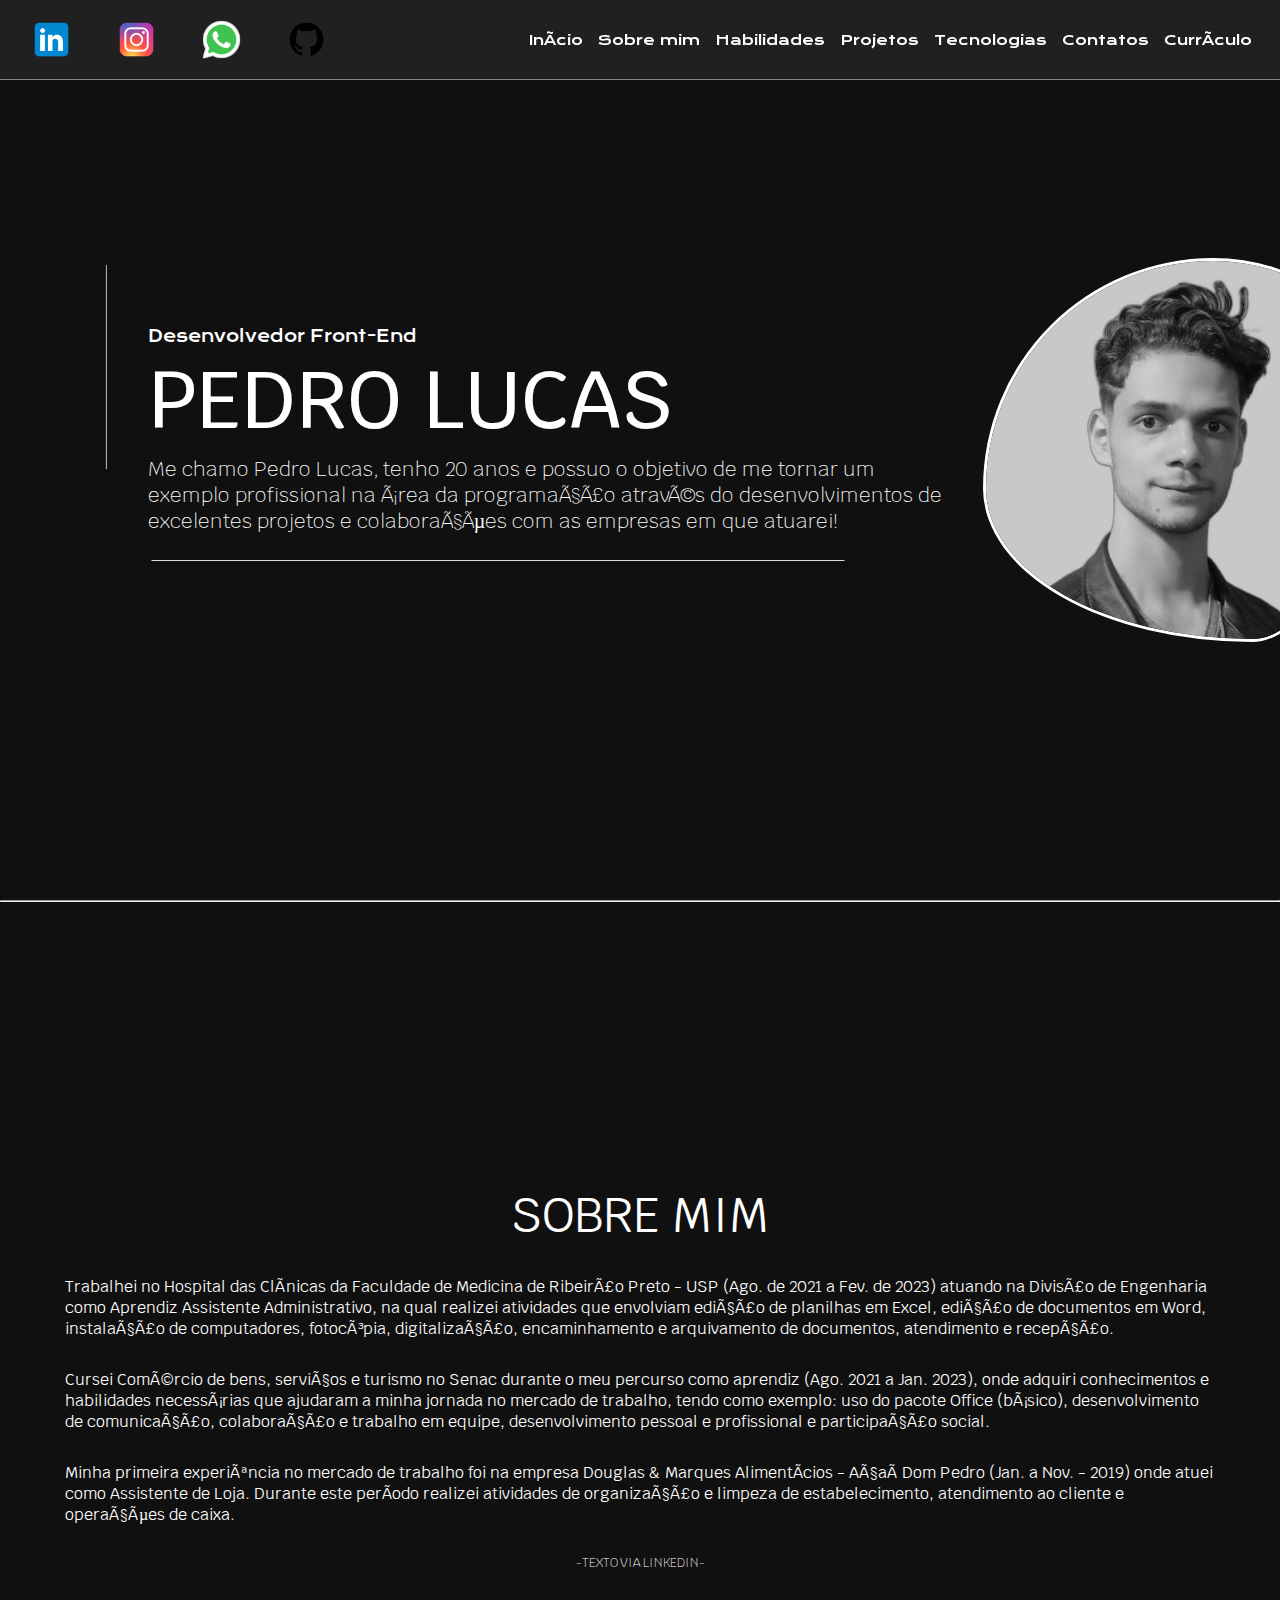
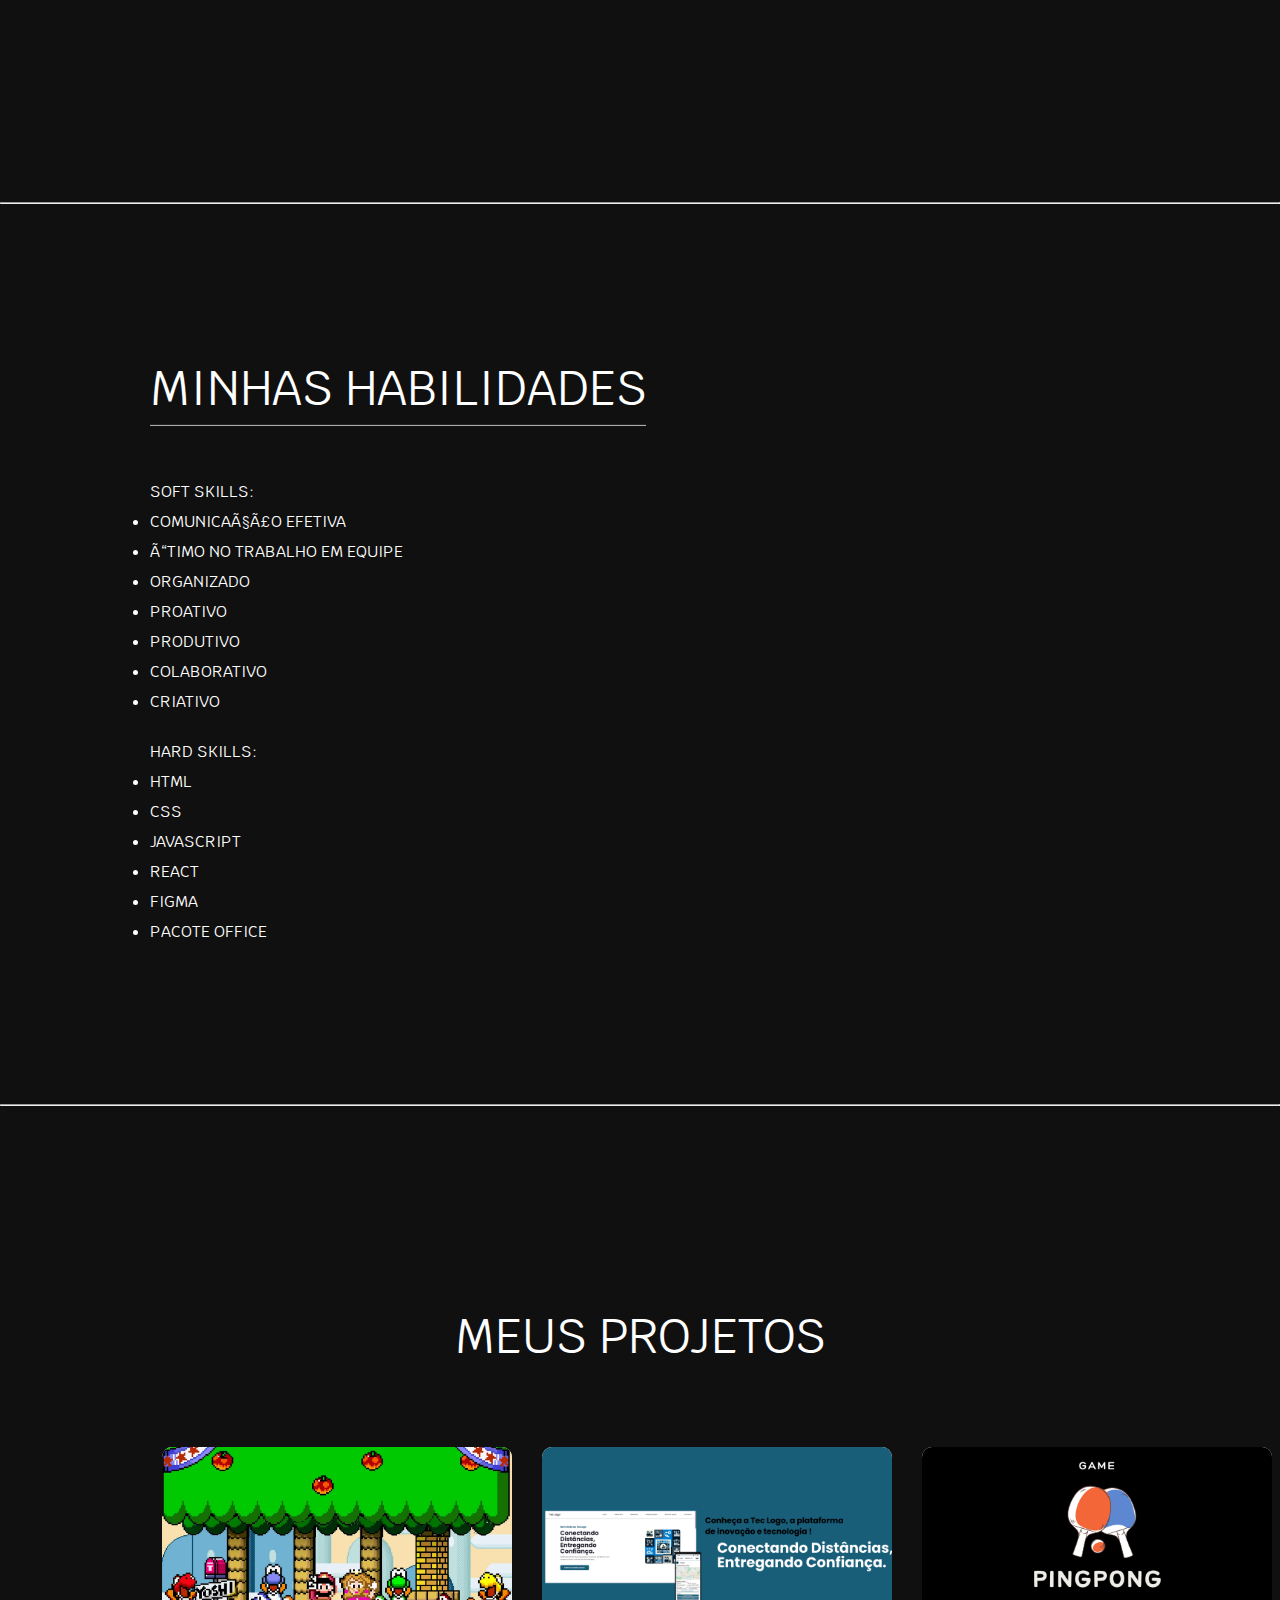
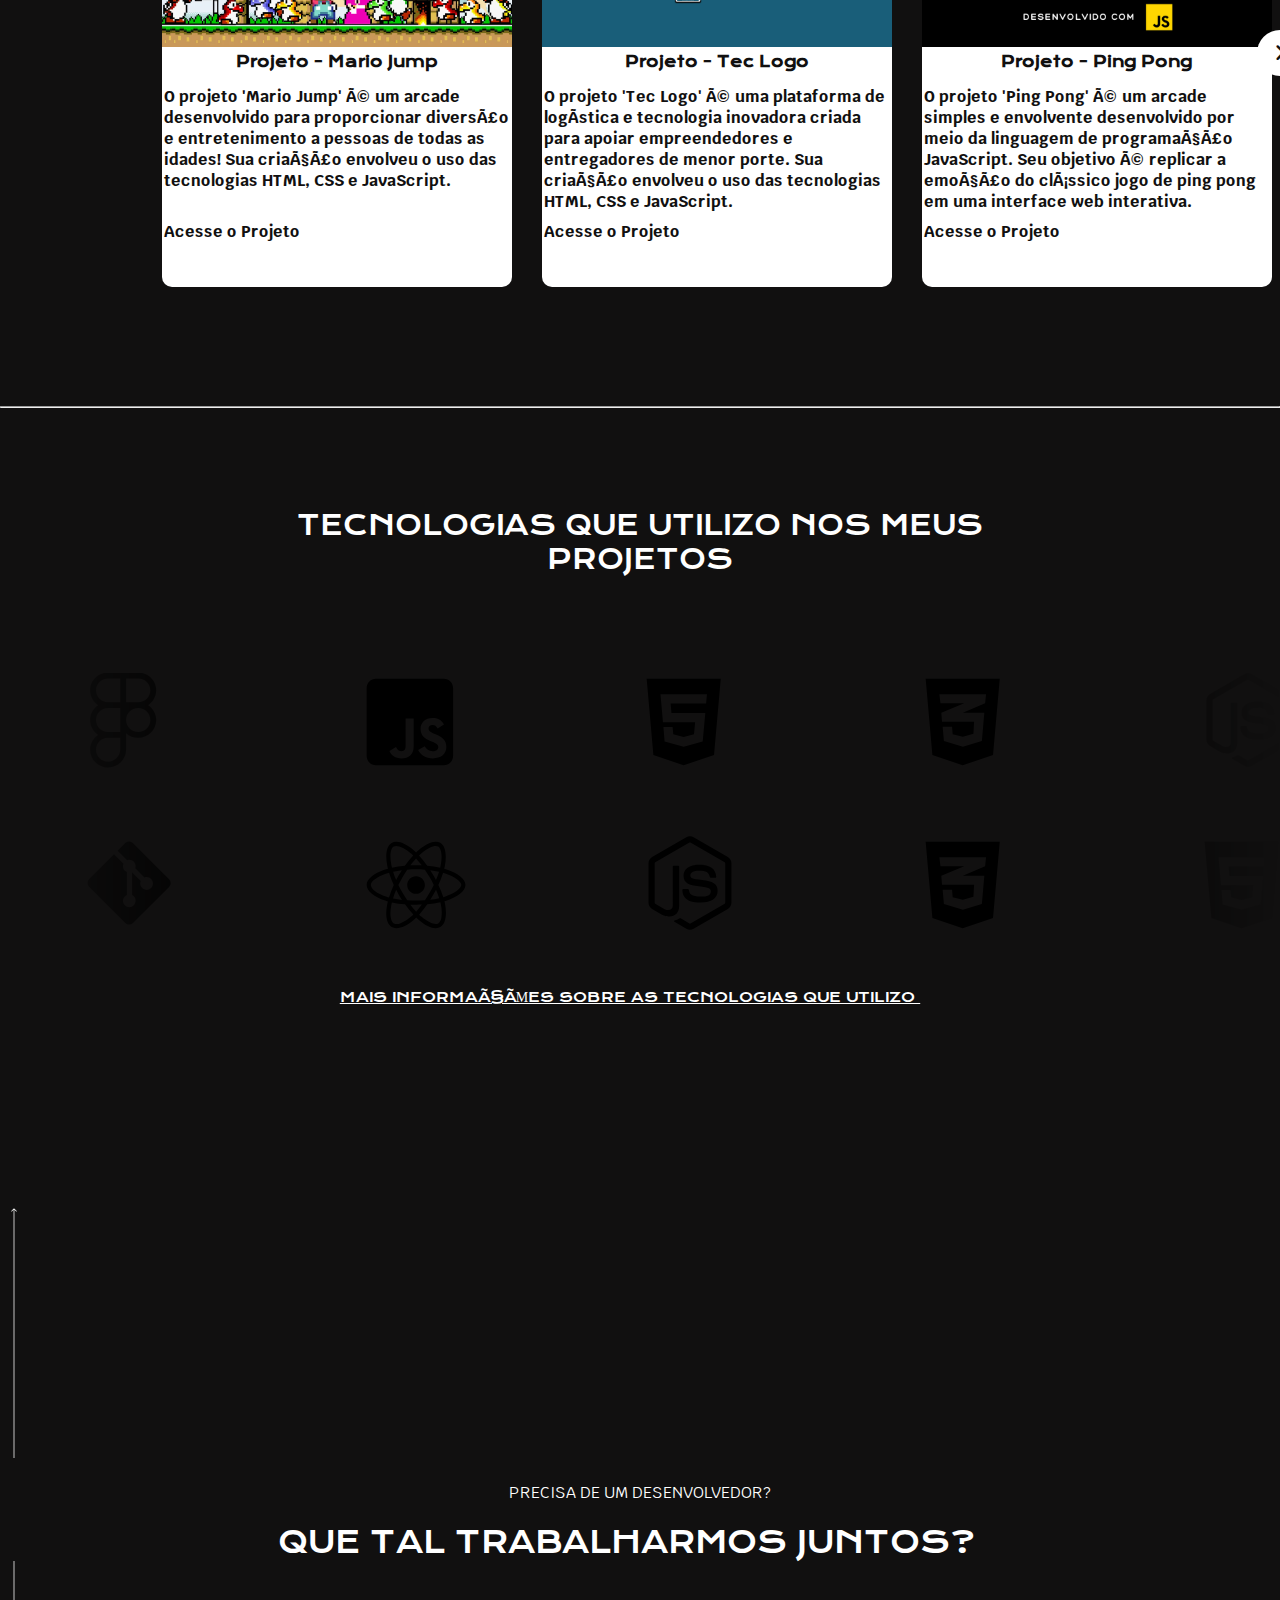
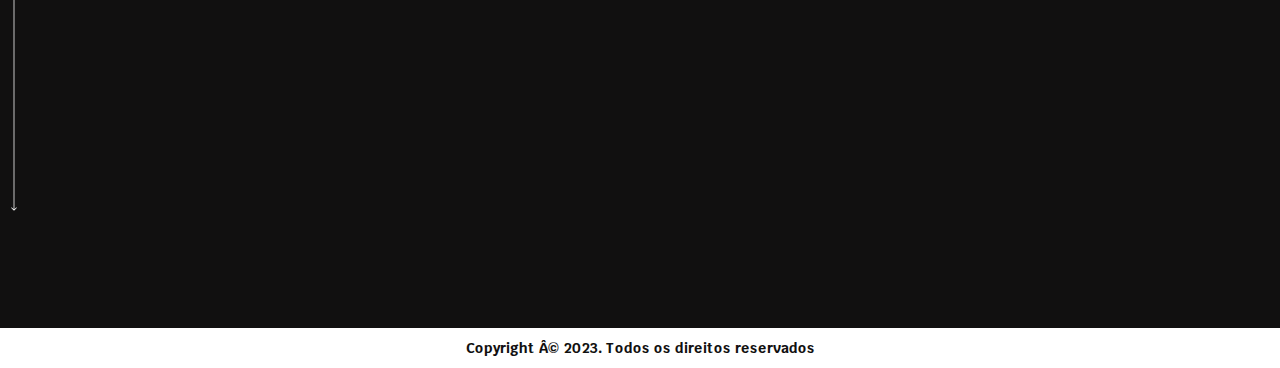
<file: index.html>
<!DOCTYPE html>
<html lang="pt-br">
<head>
    <meta charset="UFT-8">
    <meta name="viewport" content="width=device-width, initial-scale=1.0">
    <title>Portfólio - Pedro Lucas</title>
    <link rel="icon" type="image/x-icon" href="./assets/favicon.ico">
    <link rel="stylesheet" href="https://cdnjs.cloudflare.com/ajax/libs/font-awesome/6.2.0/css/all.min.css">
    <link rel="stylesheet" href="./styles/style.css">
    <link rel="stylesheet" href="./styles/responsividade.css">
    <link rel="stylesheet" href="./styles/animacoes.css">
</head>

<body>
    <!-- Cabeçalho -->
    <header class="cabecalho">

        <div class="div_botoes">
            <a href="https://www.linkedin.com/in/pedro-lucas-ferreira-marques-649b80250/" class="botoes_cabecalho"
                target="_blank"> <img src="./assets/linkedin.png"></a>
            <a href="https://www.instagram.com/ferreira_pedrolucas/" class="botoes_cabecalho" target="_blank"> <img
                    src="./assets/instagram.png"> </a>
            <a href="https://api.whatsapp.com/send?phone=5516981986824&text=Entrar%20em%20contato"
                class="botoes_cabecalho" target="_blank">
                <img src="./assets/whatsapp.png"> </a>
            <a href="https://github.com/Pedrolucas-stack" class="botoes_cabecalho" target="_blank"> <img
                    src="./assets/github.png"> </a>
        </div>

        <div class="div_link">
            <a href="#painel_apresentacao"
                onclick="event.preventDefault(); document.querySelector('#painel_apresentacao').scrollIntoView({ behavior: 'smooth' });"
                class="botoes_link">Início</a>
            <a href="#sobre_mim"
                onclick="event.preventDefault(); document.querySelector('#sobre_mim').scrollIntoView({ behavior: 'smooth' });"
                class="botoes_link">Sobre mim</a>
            <a href="#minhas_habilidades"
                onclick="event.preventDefault(); document.querySelector('#minhas_habilidades').scrollIntoView({ behavior: 'smooth' });"
                class="botoes_link painel_botoes">Habilidades</a>
            <a href="#projetos"
                onclick="event.preventDefault(); document.querySelector('#projetos').scrollIntoView({ behavior: 'smooth' });"
                class="botoes_link painel_botoes">Projetos</a>
            <a href="#tecnologias"
                onclick="event.preventDefault(); document.querySelector('#tecnologias').scrollIntoView({ behavior: 'smooth' });"
                class="botoes_link">Tecnologias</a>
            <a href="#contatos"
                onclick="event.preventDefault(); document.querySelector('#contatos').scrollIntoView({ behavior: 'smooth' });"
                class="botoes_link">Contatos</a>
            <a href="./assets/Currículo - Pedro Lucas.pdf" class="botoes_link" target="_blank">Currículo</a>
        </div>
        <nav role="navigation" id="mainNav" hidden>
            <div id="menuToggle">
                <input type="checkbox" />
                <span></span>
                <span></span>
                <span></span>
                <ul id="menu">
                    <li><a href="#painel_apresentacao"
                            onclick="event.preventDefault(); document.querySelector('#painel_apresentacao').scrollIntoView({ behavior: 'smooth' });"
                            class="botoes_link">Início</a></li>
                    <li> <a href="#sobre_mim"
                            onclick="event.preventDefault(); document.querySelector('#sobre_mim').scrollIntoView({ behavior: 'smooth' });"
                            class="botoes_link">Sobre mim</a></li>
                    <li><a href="#minhas_habilidades"
                            onclick="event.preventDefault(); document.querySelector('#minhas_habilidades').scrollIntoView({ behavior: 'smooth' });"
                            class="botoes_link painel_botoes">Habilidades</a></li>
                    <li><a href="#projetos"
                            onclick="event.preventDefault(); document.querySelector('#projetos').scrollIntoView({ behavior: 'smooth' });"
                            class="botoes_link painel_botoes">Projetos</a></li>
                    <li><a href="#tecnologias"
                            onclick="event.preventDefault(); document.querySelector('#tecnologias').scrollIntoView({ behavior: 'smooth' });"
                            class="botoes_link">Tecnologias</a></li>
                    <li><a href="#contatos"
                            onclick="event.preventDefault(); document.querySelector('#contatos').scrollIntoView({ behavior: 'smooth' });"
                            class="botoes_link">Contatos</a></li>
                    <li><a href="./assets/Currículo - Pedro Lucas.pdf" class="botoes_link" target="_blank">Currículo</a>
                    </li>
                </ul>
            </div>
        </nav>


    </header>

    <main class="main">
        <!-- Início ------------>
        <section id="painel_apresentacao">
            <div class="line_vertical">
                <svg xmlns="http://www.w3.org/2000/svg" viewBox="0 0 10 288" fill="none">
                    <g filter="url(#filter0_d_1_43)">
                        <path d="M5 280L5 4.76837e-06" stroke="white" />
                    </g>
                    <defs>
                        <filter id="filter0_d_1_43" x="0.5" y="0" width="9" height="288" filterUnits="userSpaceOnUse"
                            color-interpolation-filters="sRGB">
                            <feFlood flood-opacity="0" result="BackgroundImageFix" />
                            <feColorMatrix in="SourceAlpha" type="matrix"
                                values="0 0 0 0 0 0 0 0 0 0 0 0 0 0 0 0 0 0 127 0" result="hardAlpha" />
                            <feOffset dy="4" />
                            <feGaussianBlur stdDeviation="2" />
                            <feComposite in2="hardAlpha" operator="out" />
                            <feColorMatrix type="matrix" values="0 0 0 0 0 0 0 0 0 0 0 0 0 0 0 0 0 0 0.25 0" />
                            <feBlend mode="normal" in2="BackgroundImageFix" result="effect1_dropShadow_1_43" />
                            <feBlend mode="normal" in="SourceGraphic" in2="effect1_dropShadow_1_43" result="shape" />
                        </filter>
                    </defs>
                </svg>
            </div>
            <div class="texto_apresentacao">
                <h1 class="titulo_profissao">Desenvolvedor Front-End</h1>
                <h2 class="titulo_nome">Pedro Lucas</h2>
                <p class="texto">
                    Me chamo Pedro Lucas, tenho 20 anos e possuo o objetivo de me tornar um exemplo profissional na
                    área da
                    programação através do desenvolvimentos de excelentes projetos e colaborações com as empresas
                    em que atuarei!
                </p>
                <svg class="line_horizontal" xmlns="http://www.w3.org/2000/svg" viewBox="0 0 808 10" fill="none">
                    <g filter="url(#filter0_d_566_3)">
                        <path d="M4 1L804 1" stroke="white" />
                    </g>
                    <defs>
                        <filter id="filter0_d_566_3" x="0" y="0.5" width="808" height="9" filterUnits="userSpaceOnUse"
                            color-interpolation-filters="sRGB">
                            <feFlood flood-opacity="0" result="BackgroundImageFix" />
                            <feColorMatrix in="SourceAlpha" type="matrix"
                                values="0 0 0 0 0 0 0 0 0 0 0 0 0 0 0 0 0 0 127 0" result="hardAlpha" />
                            <feOffset dy="4" />
                            <feGaussianBlur stdDeviation="2" />
                            <feComposite in2="hardAlpha" operator="out" />
                            <feColorMatrix type="matrix" values="0 0 0 0 0 0 0 0 0 0 0 0 0 0 0 0 0 0 0.25 0" />
                            <feBlend mode="normal" in2="BackgroundImageFix" result="effect1_dropShadow_566_3" />
                            <feBlend mode="normal" in="SourceGraphic" in2="effect1_dropShadow_566_3" result="shape" />
                        </filter>
                    </defs>
                </svg>
            </div>
            <div class="painel_img">
                <img src="./assets/pedrolucas-img.png" alt="" class="imagem_profissional">
            </div>
        </section>
        <hr />

        <!-- Sobre mim -->
        <section id="sobre_mim">
            <div class="container_sobre_mim">
                <h1 class="titulo_sobre_mim">Sobre mim</h1>
                <p class="texto_sobre_mim">Trabalhei no Hospital das Clínicas da Faculdade de Medicina de Ribeirão Preto
                    -
                    USP (Ago. de 2021 a Fev.
                    de
                    2023)
                    atuando na Divisão de Engenharia como Aprendiz Assistente Administrativo, na qual realizei
                    atividades
                    que
                    envolviam edição de planilhas em Excel, edição de documentos em Word, instalação de computadores,
                    fotocópia,
                    digitalização, encaminhamento e arquivamento de documentos, atendimento e recepção.</p>

                <p class="texto_sobre_mim">Cursei Comércio de bens, serviços e turismo no Senac durante o meu percurso
                    como
                    aprendiz (Ago. 2021 a
                    Jan.
                    2023), onde adquiri conhecimentos e habilidades necessárias que ajudaram a minha jornada no mercado
                    de
                    trabalho, tendo como exemplo: uso do pacote Office (básico), desenvolvimento de comunicação,
                    colaboração
                    e
                    trabalho em equipe, desenvolvimento pessoal e profissional e participação social.</p>

                <p class="texto_sobre_mim">Minha primeira experiência no mercado de trabalho foi na empresa Douglas &
                    Marques Alimentícios - Açaí
                    Dom
                    Pedro (Jan. a Nov. - 2019) onde atuei como Assistente de Loja. Durante este período realizei
                    atividades
                    de
                    organização e limpeza de estabelecimento, atendimento ao cliente e operações de caixa.</p>

                <p class="fonte_linkedin">-Texto via Linkedin-</p>
            </div>
        </section>
        <hr />
        <!-- Minhas Habilidades -->
        <section id="minhas_habilidades">
            <h1 class="titulo_minhas_habilidades">Minhas habilidades</h1>
            <svg class="horizontal_line_habilidades" xmlns="http://www.w3.org/2000/svg" viewBox="0 0 662 2" fill="none">
                <path d="M0 1H331H662" stroke="#FCFCFC" />
            </svg>
            <div class="soft_skills_div">
                <p class="soft_skills">Soft Skills:</p>
                <li class="soft_skills">Comunicação efetiva</li>
                <li class="soft_skills">Ótimo no trabalho em equipe</li>
                <li class="soft_skills">Organizado</li>
                <li class="soft_skills">Proativo</li>
                <li class="soft_skills">Produtivo</li>
                <li class="soft_skills">Colaborativo</li>
                <li class="soft_skills">Criativo</li>
            </div>
            <div class="hard_skills_div">
                <p class="hard_skills">Hard Skills:</p>
                <li class="hard_skills">HTML </li>
                <li class="hard_skills">CSS </li>
                <li class="hard_skills">JavaScript </li>
                <li class="hard_skills">React</li>
                <li class="hard_skills">Figma</li>
                <li class="hard_skills">Pacote Office</li>
            </div>

        </section>
        <hr />
        <!---------- Meus Projetos -------->
        <section id="projetos">
            <div class="container_titulo">
                <h1 class="titulo_meus_projetos">Meus Projetos</h1>
            </div>
            <div class="wrapper">
                <i id="left" class="fa-solid fa-angle-left"></i>
                <div class="meus_projetos">
                    <article draggable="false">
                        <figure>
                            <img src="./assets/mario.png">
                        </figure>
                        <div class="article_preview">
                            <div class="article_title">
                                <h2>Projeto - Mario Jump</h2>
                            </div>

                            <div class="article_text">
                                <p>
                                    O projeto 'Mario Jump' é um arcade desenvolvido para proporcionar diversão e
                                    entretenimento a pessoas de todas as idades! Sua criação envolveu o uso das
                                    tecnologias HTML, CSS e JavaScript.
                                </p>
                            </div>
                            <div class="article_links">
                                <a href="https://mario-game-hazel.vercel.app/">Acesse o Projeto <svg
                                        xmlns="http://www.w3.org/2000/svg" viewBox="0 0 25 25" class="icon">
                                        <path style="fill:#232326"
                                            d="m17.5 5.999-.707.707 5.293 5.293H1v1h21.086l-5.294 5.295.707.707L24 12.499l-6.5-6.5z"
                                            data-name="Right" />
                                    </svg></a>
                            </div>
                        </div>
                    </article>
                    <article draggable="false">
                        <figure>
                            <img src="./assets/TecLogo.png">
                        </figure>
                        <div class="article_preview">
                            <div class="article_title">
                                <h2>Projeto - Tec Logo</h2>
                            </div>

                            <div class="article_text">
                                <p>O projeto 'Tec Logo' é uma plataforma de logística e tecnologia inovadora criada para
                                    apoiar empreendedores e entregadores de menor porte. Sua criação envolveu o uso das
                                    tecnologias HTML, CSS e JavaScript.</p>
                            </div>
                            <div class="article_links">
                                <a href="https://teclogo.vercel.app/">Acesse o Projeto <svg
                                        xmlns="http://www.w3.org/2000/svg" viewBox="0 0 25 25" class="icon">
                                        <path style="fill:#232326"
                                            d="m17.5 5.999-.707.707 5.293 5.293H1v1h21.086l-5.294 5.295.707.707L24 12.499l-6.5-6.5z"
                                            data-name="Right" />
                                    </svg></a>
                            </div>
                        </div>
                    </article>
                    <article draggable="false">
                        <figure>
                            <img src="./assets/ping-pong.png">
                        </figure>
                        <div class="article_preview">
                            <div class="article_title">
                                <h2>Projeto - Ping Pong</h2>
                            </div>

                            <div class="article_text">
                                <p>
                                    O projeto 'Ping Pong' é um arcade simples e envolvente desenvolvido por meio da
                                    linguagem de programação JavaScript. Seu objetivo é replicar a emoção do clássico
                                    jogo de ping pong em uma interface web interativa.
                                </p>
                            </div>
                            <div class="article_links">
                                <a href="https://editor.p5js.org/marquespedrolucas4/full/TQlc4NYiq">Acesse o Projeto
                                    <svg xmlns="http://www.w3.org/2000/svg" viewBox="0 0 25 25" class="icon">
                                        <path style="fill:#232326"
                                            d="m17.5 5.999-.707.707 5.293 5.293H1v1h21.086l-5.294 5.295.707.707L24 12.499l-6.5-6.5z"
                                            data-name="Right" />
                                    </svg></a>
                            </div>
                        </div>
                    </article>
                    <article draggable="false">
                        <figure>
                            <img src="./assets/clima.png">
                        </figure>
                        <div class="article_preview">
                            <div class="article_title">
                                <h2>Projeto - Weather App </h2>
                            </div>

                            <div class="article_text">
                                <p>O Projeto 'Weather App' fornece as condições climáticas de qualquer lugar do mundo e
                                    garante uma experiência simples e
                                    eficaz ao usuário!
                                    Este projeto foi desenvolvido com as tecnologias HTML, CSS e JavaScript. </p>
                            </div>
                            <div class="article_links">
                                <a href="https://projeto-clima-two.vercel.app/">Acesse o Projeto <svg
                                        xmlns="http://www.w3.org/2000/svg" viewBox="0 0 25 25" class="icon">
                                        <path style="fill:#232326"
                                            d="m17.5 5.999-.707.707 5.293 5.293H1v1h21.086l-5.294 5.295.707.707L24 12.499l-6.5-6.5z"
                                            data-name="Right" />
                                    </svg></a>
                            </div>
                        </div>
                    </article>

                    <article draggable="false">
                        <figure>
                            <img src="./assets/Brasil-mapa.png">
                        </figure>
                        <div class="article_preview">
                            <div class="article_title">
                                <h2>Projeto - Consulta CEP </h2>
                            </div>

                            <div class="article_text">
                                <p>
                                    O projeto 'Consulta CEP' é uma aplicação web que oferece
                                    uma maneira rápida e eficiente de obter informações sobre um endereço específico por
                                    meio do CEP do usuário.
                                    Desenvolvido com HTML, CSS e JavaScript.
                                </p>
                            </div>
                            <div class="article_links">
                                <a href="https://consulta-cep-ashy.vercel.app/">Acesse o
                                    Projeto <svg xmlns="http://www.w3.org/2000/svg" viewBox="0 0 25 25" class="icon">
                                        <path style="fill:#232326"
                                            d="m17.5 5.999-.707.707 5.293 5.293H1v1h21.086l-5.294 5.295.707.707L24 12.499l-6.5-6.5z"
                                            data-name="Right" />
                                    </svg></a>
                            </div>
                        </div>
                    </article>
                    <article draggable="false">
                        <figure>
                            <img src="./assets/listadetarefas.png">
                        </figure>
                        <div class="article_preview">
                            <div class="article_title">
                                <h2>Projeto - Lista de tarefas</h2>
                            </div>

                            <div class="article_text">
                                <p>
                                    O projeto 'Lista de Tarefas' foi criado para atender às necessidades daqueles que
                                    buscam uma rotina mais organizada em suas vidas. Para o seu desenvolvimento, foi
                                    utilizado as tecnologias de HTML, CSS e
                                    JavaScript.
                                </p>
                            </div>
                            <div class="article_links">
                                <a href="https://projeto-listadetarefas-ifhw578wv-pedrolucas-stack.vercel.app/">Acesse o
                                    Projeto <svg xmlns="http://www.w3.org/2000/svg" viewBox="0 0 25 25" class="icon">
                                        <path style="fill:#232326"
                                            d="m17.5 5.999-.707.707 5.293 5.293H1v1h21.086l-5.294 5.295.707.707L24 12.499l-6.5-6.5z"
                                            data-name="Right" />
                                    </svg></a>
                            </div>
                        </div>
                    </article>
                    <!---  <article draggable="false">
                        <figure>
                            <img src="./assets/formulário.png">
                        </figure>
                        <div class="article_preview">
                            <div class="article_title">
                                <h2>Projeto - Formulário</h2>
                            </div>

                            <div class="article_text">
                                <p>O projeto "Formulário" tem como objetivo principal coletar e armazenar as informações
                                    fornecidas pelo usuário de forma interativa e eficiente. Desenvolvido com HTML, CSS,
                                    JavaScript e Node.js, visa proporcionar uma experiência aprimorada na coleta e
                                    gestão de dados.</p>
                            </div>
                            <div class="article_links">
                                <a href="">Acesse o Projeto <svg xmlns="http://www.w3.org/2000/svg" viewBox="0 0 25 25"
                                        class="icon">
                                        <path style="fill:#232326"
                                            d="m17.5 5.999-.707.707 5.293 5.293H1v1h21.086l-5.294 5.295.707.707L24 12.499l-6.5-6.5z"
                                            data-name="Right" />
                                    </svg></a>
                            </div>
                        </div>
                    </article> -->

                    <!---  <article draggable="false">
                        <figure>
                            <img src="./assets/Harley_img.png">
                        </figure>
                        <div class="article_preview">
                            <div class="article_title">
                                <h2>Projeto - Catalogo de Motos Harley</h2>
                            </div>

                            <div class="article_text">
                                <p>Curabitur convallis ac quam vitae laoreet. Nulla mauris ante, euismod sed lacus
                                    sitametcongue bibendum eros. Etiam mattis lobortis porta. Vestibulum ultrices
                                    iaculis enim
                                    imperdiet egestas.</p>
                            </div>
                            <div class="article_links">
                                <a href="">Acesse o Projeto <svg xmlns="http://www.w3.org/2000/svg" viewBox="0 0 25 25"
                                        class="icon">
                                        <path style="fill:#232326"
                                            d="m17.5 5.999-.707.707 5.293 5.293H1v1h21.086l-5.294 5.295.707.707L24 12.499l-6.5-6.5z"
                                            data-name="Right" />
                                    </svg></a>
                            </div>
                        </div>
                    </article>-->
                </div>
                <i id="right" class="fa-solid fa-angle-right"></i>
            </div>
        </section>
        <hr />
        <!---------------- Tecnologias---------------------->
        <section id="tecnologias">
            <div class="container_titulo">
                <h1 class="titulo_tecnologias">tecnologias que utilizo nos meus projetos</h1>
            </div>

            <article class="wrapper_tec">
                <div class="marquee">
                    <div class="marquee__group">
                        <!-- Figma -->
                        <svg xmlns="http://www.w3.org/2000/svg"
                            viewBox="120 0 250 520"><!--! Font Awesome Free 6.4.2 by @fontawesome - https://fontawesome.com License - https://fontawesome.com/license (Commercial License) Copyright 2023 Fonticons, Inc. -->
                            <path
                                d="M14 95.7924C14 42.8877 56.8878 0 109.793 0H274.161C327.066 0 369.954 42.8877 369.954 95.7924C369.954 129.292 352.758 158.776 326.711 175.897C352.758 193.019 369.954 222.502 369.954 256.002C369.954 308.907 327.066 351.795 274.161 351.795H272.081C247.279 351.795 224.678 342.369 207.666 326.904V415.167C207.666 468.777 163.657 512 110.309 512C57.5361 512 14 469.243 14 416.207C14 382.709 31.1945 353.227 57.2392 336.105C31.1945 318.983 14 289.5 14 256.002C14 222.502 31.196 193.019 57.2425 175.897C31.196 158.776 14 129.292 14 95.7924ZM176.288 191.587H109.793C74.2172 191.587 45.3778 220.427 45.3778 256.002C45.3778 291.44 73.9948 320.194 109.381 320.416C109.518 320.415 109.655 320.415 109.793 320.415H176.288V191.587ZM207.666 256.002C207.666 291.577 236.505 320.417 272.081 320.417H274.161C309.737 320.417 338.576 291.577 338.576 256.002C338.576 220.427 309.737 191.587 274.161 191.587H272.081C236.505 191.587 207.666 220.427 207.666 256.002ZM109.793 351.795C109.655 351.795 109.518 351.794 109.381 351.794C73.9948 352.015 45.3778 380.769 45.3778 416.207C45.3778 451.652 74.6025 480.622 110.309 480.622C146.591 480.622 176.288 451.186 176.288 415.167V351.795H109.793ZM109.793 31.3778C74.2172 31.3778 45.3778 60.2173 45.3778 95.7924C45.3778 131.368 74.2172 160.207 109.793 160.207H176.288V31.3778H109.793ZM207.666 160.207H274.161C309.737 160.207 338.576 131.368 338.576 95.7924C338.576 60.2173 309.737 31.3778 274.161 31.3778H207.666V160.207Z" />
                        </svg>
                        <!-- JavaScript -->
                        <svg xmlns="http://www.w3.org/2000/svg"
                            viewBox="110 0 250 500"><!--! Font Awesome Free 6.4.2 by @fontawesome - https://fontawesome.com License - https://fontawesome.com/license (Commercial License) Copyright 2023 Fonticons, Inc. -->
                            <path
                                d="M400 32H48C21.5 32 0 53.5 0 80v352c0 26.5 21.5 48 48 48h352c26.5 0 48-21.5 48-48V80c0-26.5-21.5-48-48-48zM243.8 381.4c0 43.6-25.6 63.5-62.9 63.5-33.7 0-53.2-17.4-63.2-38.5l34.3-20.7c6.6 11.7 12.6 21.6 27.1 21.6 13.8 0 22.6-5.4 22.6-26.5V237.7h42.1v143.7zm99.6 63.5c-39.1 0-64.4-18.6-76.7-43l34.3-19.8c9 14.7 20.8 25.6 41.5 25.6 17.4 0 28.6-8.7 28.6-20.8 0-14.4-11.4-19.5-30.7-28l-10.5-4.5c-30.4-12.9-50.5-29.2-50.5-63.5 0-31.6 24.1-55.6 61.6-55.6 26.8 0 46 9.3 59.8 33.7L368 290c-7.2-12.9-15-18-27.1-18-12.3 0-20.1 7.8-20.1 18 0 12.6 7.8 17.7 25.9 25.6l10.5 4.5c35.8 15.3 55.9 31 55.9 66.2 0 37.8-29.8 58.6-69.7 58.6z" />
                        </svg>
                        <!-- HTML -->
                        <svg xmlns="http://www.w3.org/2000/svg"
                            viewBox="110 0 250 500"><!--! Font Awesome Free 6.4.2 by @fontawesome - https://fontawesome.com License - https://fontawesome.com/license (Commercial License) Copyright 2023 Fonticons, Inc. -->
                            <path
                                d="M0 32l34.9 395.8L191.5 480l157.6-52.2L384 32H0zm308.2 127.9H124.4l4.1 49.4h175.6l-13.6 148.4-97.9 27v.3h-1.1l-98.7-27.3-6-75.8h47.7L138 320l53.5 14.5 53.7-14.5 6-62.2H84.3L71.5 112.2h241.1l-4.4 47.7z" />
                        </svg>
                        <!-- CSS -->
                        <svg xmlns="http://www.w3.org/2000/svg"
                            viewBox="110 0 250 500"><!--! Font Awesome Free 6.4.2 by @fontawesome - https://fontawesome.com License - https://fontawesome.com/license (Commercial License) Copyright 2023 Fonticons, Inc. -->
                            <path
                                d="M0 32l34.9 395.8L192 480l157.1-52.2L384 32H0zm313.1 80l-4.8 47.3L193 208.6l-.3.1h111.5l-12.8 146.6-98.2 28.7-98.8-29.2-6.4-73.9h48.9l3.2 38.3 52.6 13.3 54.7-15.4 3.7-61.6-166.3-.5v-.1l-.2.1-3.6-46.3L193.1 162l6.5-2.7H76.7L70.9 112h242.2z" />
                        </svg>
                        <!-- Node.js -->
                        <svg xmlns="http://www.w3.org/2000/svg"
                            viewBox="110 0 250 520"><!--! Font Awesome Free 6.4.2 by @fontawesome - https://fontawesome.com License - https://fontawesome.com/license (Commercial License) Copyright 2023 Fonticons, Inc. -->
                            <path
                                d="M224 508c-6.7 0-13.5-1.8-19.4-5.2l-61.7-36.5c-9.2-5.2-4.7-7-1.7-8 12.3-4.3 14.8-5.2 27.9-12.7 1.4-.8 3.2-.5 4.6.4l47.4 28.1c1.7 1 4.1 1 5.7 0l184.7-106.6c1.7-1 2.8-3 2.8-5V149.3c0-2.1-1.1-4-2.9-5.1L226.8 37.7c-1.7-1-4-1-5.7 0L36.6 144.3c-1.8 1-2.9 3-2.9 5.1v213.1c0 2 1.1 4 2.9 4.9l50.6 29.2c27.5 13.7 44.3-2.4 44.3-18.7V167.5c0-3 2.4-5.3 5.4-5.3h23.4c2.9 0 5.4 2.3 5.4 5.3V378c0 36.6-20 57.6-54.7 57.6-10.7 0-19.1 0-42.5-11.6l-48.4-27.9C8.1 389.2.7 376.3.7 362.4V149.3c0-13.8 7.4-26.8 19.4-33.7L204.6 9c11.7-6.6 27.2-6.6 38.8 0l184.7 106.7c12 6.9 19.4 19.8 19.4 33.7v213.1c0 13.8-7.4 26.7-19.4 33.7L243.4 502.8c-5.9 3.4-12.6 5.2-19.4 5.2zm149.1-210.1c0-39.9-27-50.5-83.7-58-57.4-7.6-63.2-11.5-63.2-24.9 0-11.1 4.9-25.9 47.4-25.9 37.9 0 51.9 8.2 57.7 33.8.5 2.4 2.7 4.2 5.2 4.2h24c1.5 0 2.9-.6 3.9-1.7s1.5-2.6 1.4-4.1c-3.7-44.1-33-64.6-92.2-64.6-52.7 0-84.1 22.2-84.1 59.5 0 40.4 31.3 51.6 81.8 56.6 60.5 5.9 65.2 14.8 65.2 26.7 0 20.6-16.6 29.4-55.5 29.4-48.9 0-59.6-12.3-63.2-36.6-.4-2.6-2.6-4.5-5.3-4.5h-23.9c-3 0-5.3 2.4-5.3 5.3 0 31.1 16.9 68.2 97.8 68.2 58.4-.1 92-23.2 92-63.4z" />
                        </svg>
                        <!-- React -->
                        <svg xmlns="http://www.w3.org/2000/svg"
                            viewBox="110 0 250 500"><!--! Font Awesome Free 6.4.2 by @fontawesome - https://fontawesome.com License - https://fontawesome.com/license (Commercial License) Copyright 2023 Fonticons, Inc. -->
                            <path
                                d="M418.2 177.2c-5.4-1.8-10.8-3.5-16.2-5.1.9-3.7 1.7-7.4 2.5-11.1 12.3-59.6 4.2-107.5-23.1-123.3-26.3-15.1-69.2.6-112.6 38.4-4.3 3.7-8.5 7.6-12.5 11.5-2.7-2.6-5.5-5.2-8.3-7.7-45.5-40.4-91.1-57.4-118.4-41.5-26.2 15.2-34 60.3-23 116.7 1.1 5.6 2.3 11.1 3.7 16.7-6.4 1.8-12.7 3.8-18.6 5.9C38.3 196.2 0 225.4 0 255.6c0 31.2 40.8 62.5 96.3 81.5 4.5 1.5 9 3 13.6 4.3-1.5 6-2.8 11.9-4 18-10.5 55.5-2.3 99.5 23.9 114.6 27 15.6 72.4-.4 116.6-39.1 3.5-3.1 7-6.3 10.5-9.7 4.4 4.3 9 8.4 13.6 12.4 42.8 36.8 85.1 51.7 111.2 36.6 27-15.6 35.8-62.9 24.4-120.5-.9-4.4-1.9-8.9-3-13.5 3.2-.9 6.3-1.9 9.4-2.9 57.7-19.1 99.5-50 99.5-81.7 0-30.3-39.4-59.7-93.8-78.4zM282.9 92.3c37.2-32.4 71.9-45.1 87.7-36 16.9 9.7 23.4 48.9 12.8 100.4-.7 3.4-1.4 6.7-2.3 10-22.2-5-44.7-8.6-67.3-10.6-13-18.6-27.2-36.4-42.6-53.1 3.9-3.7 7.7-7.2 11.7-10.7zM167.2 307.5c5.1 8.7 10.3 17.4 15.8 25.9-15.6-1.7-31.1-4.2-46.4-7.5 4.4-14.4 9.9-29.3 16.3-44.5 4.6 8.8 9.3 17.5 14.3 26.1zm-30.3-120.3c14.4-3.2 29.7-5.8 45.6-7.8-5.3 8.3-10.5 16.8-15.4 25.4-4.9 8.5-9.7 17.2-14.2 26-6.3-14.9-11.6-29.5-16-43.6zm27.4 68.9c6.6-13.8 13.8-27.3 21.4-40.6s15.8-26.2 24.4-38.9c15-1.1 30.3-1.7 45.9-1.7s31 .6 45.9 1.7c8.5 12.6 16.6 25.5 24.3 38.7s14.9 26.7 21.7 40.4c-6.7 13.8-13.9 27.4-21.6 40.8-7.6 13.3-15.7 26.2-24.2 39-14.9 1.1-30.4 1.6-46.1 1.6s-30.9-.5-45.6-1.4c-8.7-12.7-16.9-25.7-24.6-39s-14.8-26.8-21.5-40.6zm180.6 51.2c5.1-8.8 9.9-17.7 14.6-26.7 6.4 14.5 12 29.2 16.9 44.3-15.5 3.5-31.2 6.2-47 8 5.4-8.4 10.5-17 15.5-25.6zm14.4-76.5c-4.7-8.8-9.5-17.6-14.5-26.2-4.9-8.5-10-16.9-15.3-25.2 16.1 2 31.5 4.7 45.9 8-4.6 14.8-10 29.2-16.1 43.4zM256.2 118.3c10.5 11.4 20.4 23.4 29.6 35.8-19.8-.9-39.7-.9-59.5 0 9.8-12.9 19.9-24.9 29.9-35.8zM140.2 57c16.8-9.8 54.1 4.2 93.4 39 2.5 2.2 5 4.6 7.6 7-15.5 16.7-29.8 34.5-42.9 53.1-22.6 2-45 5.5-67.2 10.4-1.3-5.1-2.4-10.3-3.5-15.5-9.4-48.4-3.2-84.9 12.6-94zm-24.5 263.6c-4.2-1.2-8.3-2.5-12.4-3.9-21.3-6.7-45.5-17.3-63-31.2-10.1-7-16.9-17.8-18.8-29.9 0-18.3 31.6-41.7 77.2-57.6 5.7-2 11.5-3.8 17.3-5.5 6.8 21.7 15 43 24.5 63.6-9.6 20.9-17.9 42.5-24.8 64.5zm116.6 98c-16.5 15.1-35.6 27.1-56.4 35.3-11.1 5.3-23.9 5.8-35.3 1.3-15.9-9.2-22.5-44.5-13.5-92 1.1-5.6 2.3-11.2 3.7-16.7 22.4 4.8 45 8.1 67.9 9.8 13.2 18.7 27.7 36.6 43.2 53.4-3.2 3.1-6.4 6.1-9.6 8.9zm24.5-24.3c-10.2-11-20.4-23.2-30.3-36.3 9.6.4 19.5.6 29.5.6 10.3 0 20.4-.2 30.4-.7-9.2 12.7-19.1 24.8-29.6 36.4zm130.7 30c-.9 12.2-6.9 23.6-16.5 31.3-15.9 9.2-49.8-2.8-86.4-34.2-4.2-3.6-8.4-7.5-12.7-11.5 15.3-16.9 29.4-34.8 42.2-53.6 22.9-1.9 45.7-5.4 68.2-10.5 1 4.1 1.9 8.2 2.7 12.2 4.9 21.6 5.7 44.1 2.5 66.3zm18.2-107.5c-2.8.9-5.6 1.8-8.5 2.6-7-21.8-15.6-43.1-25.5-63.8 9.6-20.4 17.7-41.4 24.5-62.9 5.2 1.5 10.2 3.1 15 4.7 46.6 16 79.3 39.8 79.3 58 0 19.6-34.9 44.9-84.8 61.4zm-149.7-15c25.3 0 45.8-20.5 45.8-45.8s-20.5-45.8-45.8-45.8c-25.3 0-45.8 20.5-45.8 45.8s20.5 45.8 45.8 45.8z" />
                        </svg>
                        <!-- Git -->
                        <svg xmlns="http://www.w3.org/2000/svg"
                            viewBox="120 0 250 520"><!--! Font Awesome Free 6.4.2 by @fontawesome - https://fontawesome.com License - https://fontawesome.com/license (Commercial License) Copyright 2023 Fonticons, Inc. -->
                            <path
                                d="M439.55 236.05L244 40.45a28.87 28.87 0 0 0-40.81 0l-40.66 40.63 51.52 51.52c27.06-9.14 52.68 16.77 43.39 43.68l49.66 49.66c34.23-11.8 61.18 31 35.47 56.69-26.49 26.49-70.21-2.87-56-37.34L240.22 199v121.85c25.3 12.54 22.26 41.85 9.08 55a34.34 34.34 0 0 1-48.55 0c-17.57-17.6-11.07-46.91 11.25-56v-123c-20.8-8.51-24.6-30.74-18.64-45L142.57 101 8.45 235.14a28.86 28.86 0 0 0 0 40.81l195.61 195.6a28.86 28.86 0 0 0 40.8 0l194.69-194.69a28.86 28.86 0 0 0 0-40.81z" />
                        </svg>

                    </div>

                    <div aria-hidden="true" class="marquee__group">
                        <!-- Figma -->
                        <svg xmlns="http://www.w3.org/2000/svg"
                            viewBox="120 0 250 520"><!--! Font Awesome Free 6.4.2 by @fontawesome - https://fontawesome.com License - https://fontawesome.com/license (Commercial License) Copyright 2023 Fonticons, Inc. -->
                            <path
                                d="M14 95.7924C14 42.8877 56.8878 0 109.793 0H274.161C327.066 0 369.954 42.8877 369.954 95.7924C369.954 129.292 352.758 158.776 326.711 175.897C352.758 193.019 369.954 222.502 369.954 256.002C369.954 308.907 327.066 351.795 274.161 351.795H272.081C247.279 351.795 224.678 342.369 207.666 326.904V415.167C207.666 468.777 163.657 512 110.309 512C57.5361 512 14 469.243 14 416.207C14 382.709 31.1945 353.227 57.2392 336.105C31.1945 318.983 14 289.5 14 256.002C14 222.502 31.196 193.019 57.2425 175.897C31.196 158.776 14 129.292 14 95.7924ZM176.288 191.587H109.793C74.2172 191.587 45.3778 220.427 45.3778 256.002C45.3778 291.44 73.9948 320.194 109.381 320.416C109.518 320.415 109.655 320.415 109.793 320.415H176.288V191.587ZM207.666 256.002C207.666 291.577 236.505 320.417 272.081 320.417H274.161C309.737 320.417 338.576 291.577 338.576 256.002C338.576 220.427 309.737 191.587 274.161 191.587H272.081C236.505 191.587 207.666 220.427 207.666 256.002ZM109.793 351.795C109.655 351.795 109.518 351.794 109.381 351.794C73.9948 352.015 45.3778 380.769 45.3778 416.207C45.3778 451.652 74.6025 480.622 110.309 480.622C146.591 480.622 176.288 451.186 176.288 415.167V351.795H109.793ZM109.793 31.3778C74.2172 31.3778 45.3778 60.2173 45.3778 95.7924C45.3778 131.368 74.2172 160.207 109.793 160.207H176.288V31.3778H109.793ZM207.666 160.207H274.161C309.737 160.207 338.576 131.368 338.576 95.7924C338.576 60.2173 309.737 31.3778 274.161 31.3778H207.666V160.207Z" />
                        </svg>
                        <!-- JavaScript -->
                        <svg xmlns="http://www.w3.org/2000/svg"
                            viewBox="110 0 250 500"><!--! Font Awesome Free 6.4.2 by @fontawesome - https://fontawesome.com License - https://fontawesome.com/license (Commercial License) Copyright 2023 Fonticons, Inc. -->
                            <path
                                d="M400 32H48C21.5 32 0 53.5 0 80v352c0 26.5 21.5 48 48 48h352c26.5 0 48-21.5 48-48V80c0-26.5-21.5-48-48-48zM243.8 381.4c0 43.6-25.6 63.5-62.9 63.5-33.7 0-53.2-17.4-63.2-38.5l34.3-20.7c6.6 11.7 12.6 21.6 27.1 21.6 13.8 0 22.6-5.4 22.6-26.5V237.7h42.1v143.7zm99.6 63.5c-39.1 0-64.4-18.6-76.7-43l34.3-19.8c9 14.7 20.8 25.6 41.5 25.6 17.4 0 28.6-8.7 28.6-20.8 0-14.4-11.4-19.5-30.7-28l-10.5-4.5c-30.4-12.9-50.5-29.2-50.5-63.5 0-31.6 24.1-55.6 61.6-55.6 26.8 0 46 9.3 59.8 33.7L368 290c-7.2-12.9-15-18-27.1-18-12.3 0-20.1 7.8-20.1 18 0 12.6 7.8 17.7 25.9 25.6l10.5 4.5c35.8 15.3 55.9 31 55.9 66.2 0 37.8-29.8 58.6-69.7 58.6z" />
                        </svg>
                        <!-- HTML -->
                        <svg xmlns="http://www.w3.org/2000/svg"
                            viewBox="110 0 250 500"><!--! Font Awesome Free 6.4.2 by @fontawesome - https://fontawesome.com License - https://fontawesome.com/license (Commercial License) Copyright 2023 Fonticons, Inc. -->
                            <path
                                d="M0 32l34.9 395.8L191.5 480l157.6-52.2L384 32H0zm308.2 127.9H124.4l4.1 49.4h175.6l-13.6 148.4-97.9 27v.3h-1.1l-98.7-27.3-6-75.8h47.7L138 320l53.5 14.5 53.7-14.5 6-62.2H84.3L71.5 112.2h241.1l-4.4 47.7z" />
                        </svg>
                        <!-- CSS -->
                        <svg xmlns="http://www.w3.org/2000/svg"
                            viewBox="110 0 250 500"><!--! Font Awesome Free 6.4.2 by @fontawesome - https://fontawesome.com License - https://fontawesome.com/license (Commercial License) Copyright 2023 Fonticons, Inc. -->
                            <path
                                d="M0 32l34.9 395.8L192 480l157.1-52.2L384 32H0zm313.1 80l-4.8 47.3L193 208.6l-.3.1h111.5l-12.8 146.6-98.2 28.7-98.8-29.2-6.4-73.9h48.9l3.2 38.3 52.6 13.3 54.7-15.4 3.7-61.6-166.3-.5v-.1l-.2.1-3.6-46.3L193.1 162l6.5-2.7H76.7L70.9 112h242.2z" />
                        </svg>
                        <!-- Node.js -->
                        <svg xmlns="http://www.w3.org/2000/svg"
                            viewBox="110 0 250 520"><!--! Font Awesome Free 6.4.2 by @fontawesome - https://fontawesome.com License - https://fontawesome.com/license (Commercial License) Copyright 2023 Fonticons, Inc. -->
                            <path
                                d="M224 508c-6.7 0-13.5-1.8-19.4-5.2l-61.7-36.5c-9.2-5.2-4.7-7-1.7-8 12.3-4.3 14.8-5.2 27.9-12.7 1.4-.8 3.2-.5 4.6.4l47.4 28.1c1.7 1 4.1 1 5.7 0l184.7-106.6c1.7-1 2.8-3 2.8-5V149.3c0-2.1-1.1-4-2.9-5.1L226.8 37.7c-1.7-1-4-1-5.7 0L36.6 144.3c-1.8 1-2.9 3-2.9 5.1v213.1c0 2 1.1 4 2.9 4.9l50.6 29.2c27.5 13.7 44.3-2.4 44.3-18.7V167.5c0-3 2.4-5.3 5.4-5.3h23.4c2.9 0 5.4 2.3 5.4 5.3V378c0 36.6-20 57.6-54.7 57.6-10.7 0-19.1 0-42.5-11.6l-48.4-27.9C8.1 389.2.7 376.3.7 362.4V149.3c0-13.8 7.4-26.8 19.4-33.7L204.6 9c11.7-6.6 27.2-6.6 38.8 0l184.7 106.7c12 6.9 19.4 19.8 19.4 33.7v213.1c0 13.8-7.4 26.7-19.4 33.7L243.4 502.8c-5.9 3.4-12.6 5.2-19.4 5.2zm149.1-210.1c0-39.9-27-50.5-83.7-58-57.4-7.6-63.2-11.5-63.2-24.9 0-11.1 4.9-25.9 47.4-25.9 37.9 0 51.9 8.2 57.7 33.8.5 2.4 2.7 4.2 5.2 4.2h24c1.5 0 2.9-.6 3.9-1.7s1.5-2.6 1.4-4.1c-3.7-44.1-33-64.6-92.2-64.6-52.7 0-84.1 22.2-84.1 59.5 0 40.4 31.3 51.6 81.8 56.6 60.5 5.9 65.2 14.8 65.2 26.7 0 20.6-16.6 29.4-55.5 29.4-48.9 0-59.6-12.3-63.2-36.6-.4-2.6-2.6-4.5-5.3-4.5h-23.9c-3 0-5.3 2.4-5.3 5.3 0 31.1 16.9 68.2 97.8 68.2 58.4-.1 92-23.2 92-63.4z" />
                        </svg>
                        <!-- React -->
                        <svg xmlns="http://www.w3.org/2000/svg"
                            viewBox="110 0 250 500"><!--! Font Awesome Free 6.4.2 by @fontawesome - https://fontawesome.com License - https://fontawesome.com/license (Commercial License) Copyright 2023 Fonticons, Inc. -->
                            <path
                                d="M418.2 177.2c-5.4-1.8-10.8-3.5-16.2-5.1.9-3.7 1.7-7.4 2.5-11.1 12.3-59.6 4.2-107.5-23.1-123.3-26.3-15.1-69.2.6-112.6 38.4-4.3 3.7-8.5 7.6-12.5 11.5-2.7-2.6-5.5-5.2-8.3-7.7-45.5-40.4-91.1-57.4-118.4-41.5-26.2 15.2-34 60.3-23 116.7 1.1 5.6 2.3 11.1 3.7 16.7-6.4 1.8-12.7 3.8-18.6 5.9C38.3 196.2 0 225.4 0 255.6c0 31.2 40.8 62.5 96.3 81.5 4.5 1.5 9 3 13.6 4.3-1.5 6-2.8 11.9-4 18-10.5 55.5-2.3 99.5 23.9 114.6 27 15.6 72.4-.4 116.6-39.1 3.5-3.1 7-6.3 10.5-9.7 4.4 4.3 9 8.4 13.6 12.4 42.8 36.8 85.1 51.7 111.2 36.6 27-15.6 35.8-62.9 24.4-120.5-.9-4.4-1.9-8.9-3-13.5 3.2-.9 6.3-1.9 9.4-2.9 57.7-19.1 99.5-50 99.5-81.7 0-30.3-39.4-59.7-93.8-78.4zM282.9 92.3c37.2-32.4 71.9-45.1 87.7-36 16.9 9.7 23.4 48.9 12.8 100.4-.7 3.4-1.4 6.7-2.3 10-22.2-5-44.7-8.6-67.3-10.6-13-18.6-27.2-36.4-42.6-53.1 3.9-3.7 7.7-7.2 11.7-10.7zM167.2 307.5c5.1 8.7 10.3 17.4 15.8 25.9-15.6-1.7-31.1-4.2-46.4-7.5 4.4-14.4 9.9-29.3 16.3-44.5 4.6 8.8 9.3 17.5 14.3 26.1zm-30.3-120.3c14.4-3.2 29.7-5.8 45.6-7.8-5.3 8.3-10.5 16.8-15.4 25.4-4.9 8.5-9.7 17.2-14.2 26-6.3-14.9-11.6-29.5-16-43.6zm27.4 68.9c6.6-13.8 13.8-27.3 21.4-40.6s15.8-26.2 24.4-38.9c15-1.1 30.3-1.7 45.9-1.7s31 .6 45.9 1.7c8.5 12.6 16.6 25.5 24.3 38.7s14.9 26.7 21.7 40.4c-6.7 13.8-13.9 27.4-21.6 40.8-7.6 13.3-15.7 26.2-24.2 39-14.9 1.1-30.4 1.6-46.1 1.6s-30.9-.5-45.6-1.4c-8.7-12.7-16.9-25.7-24.6-39s-14.8-26.8-21.5-40.6zm180.6 51.2c5.1-8.8 9.9-17.7 14.6-26.7 6.4 14.5 12 29.2 16.9 44.3-15.5 3.5-31.2 6.2-47 8 5.4-8.4 10.5-17 15.5-25.6zm14.4-76.5c-4.7-8.8-9.5-17.6-14.5-26.2-4.9-8.5-10-16.9-15.3-25.2 16.1 2 31.5 4.7 45.9 8-4.6 14.8-10 29.2-16.1 43.4zM256.2 118.3c10.5 11.4 20.4 23.4 29.6 35.8-19.8-.9-39.7-.9-59.5 0 9.8-12.9 19.9-24.9 29.9-35.8zM140.2 57c16.8-9.8 54.1 4.2 93.4 39 2.5 2.2 5 4.6 7.6 7-15.5 16.7-29.8 34.5-42.9 53.1-22.6 2-45 5.5-67.2 10.4-1.3-5.1-2.4-10.3-3.5-15.5-9.4-48.4-3.2-84.9 12.6-94zm-24.5 263.6c-4.2-1.2-8.3-2.5-12.4-3.9-21.3-6.7-45.5-17.3-63-31.2-10.1-7-16.9-17.8-18.8-29.9 0-18.3 31.6-41.7 77.2-57.6 5.7-2 11.5-3.8 17.3-5.5 6.8 21.7 15 43 24.5 63.6-9.6 20.9-17.9 42.5-24.8 64.5zm116.6 98c-16.5 15.1-35.6 27.1-56.4 35.3-11.1 5.3-23.9 5.8-35.3 1.3-15.9-9.2-22.5-44.5-13.5-92 1.1-5.6 2.3-11.2 3.7-16.7 22.4 4.8 45 8.1 67.9 9.8 13.2 18.7 27.7 36.6 43.2 53.4-3.2 3.1-6.4 6.1-9.6 8.9zm24.5-24.3c-10.2-11-20.4-23.2-30.3-36.3 9.6.4 19.5.6 29.5.6 10.3 0 20.4-.2 30.4-.7-9.2 12.7-19.1 24.8-29.6 36.4zm130.7 30c-.9 12.2-6.9 23.6-16.5 31.3-15.9 9.2-49.8-2.8-86.4-34.2-4.2-3.6-8.4-7.5-12.7-11.5 15.3-16.9 29.4-34.8 42.2-53.6 22.9-1.9 45.7-5.4 68.2-10.5 1 4.1 1.9 8.2 2.7 12.2 4.9 21.6 5.7 44.1 2.5 66.3zm18.2-107.5c-2.8.9-5.6 1.8-8.5 2.6-7-21.8-15.6-43.1-25.5-63.8 9.6-20.4 17.7-41.4 24.5-62.9 5.2 1.5 10.2 3.1 15 4.7 46.6 16 79.3 39.8 79.3 58 0 19.6-34.9 44.9-84.8 61.4zm-149.7-15c25.3 0 45.8-20.5 45.8-45.8s-20.5-45.8-45.8-45.8c-25.3 0-45.8 20.5-45.8 45.8s20.5 45.8 45.8 45.8z" />
                        </svg>
                        <!-- Git -->
                        <svg xmlns="http://www.w3.org/2000/svg"
                            viewBox="120 0 250 520"><!--! Font Awesome Free 6.4.2 by @fontawesome - https://fontawesome.com License - https://fontawesome.com/license (Commercial License) Copyright 2023 Fonticons, Inc. -->
                            <path
                                d="M439.55 236.05L244 40.45a28.87 28.87 0 0 0-40.81 0l-40.66 40.63 51.52 51.52c27.06-9.14 52.68 16.77 43.39 43.68l49.66 49.66c34.23-11.8 61.18 31 35.47 56.69-26.49 26.49-70.21-2.87-56-37.34L240.22 199v121.85c25.3 12.54 22.26 41.85 9.08 55a34.34 34.34 0 0 1-48.55 0c-17.57-17.6-11.07-46.91 11.25-56v-123c-20.8-8.51-24.6-30.74-18.64-45L142.57 101 8.45 235.14a28.86 28.86 0 0 0 0 40.81l195.61 195.6a28.86 28.86 0 0 0 40.8 0l194.69-194.69a28.86 28.86 0 0 0 0-40.81z" />
                        </svg>

                    </div>
                </div>

                <div class="marquee marquee--reverse">
                    <div class="marquee__group">
                        <!-- Git -->
                        <svg xmlns="http://www.w3.org/2000/svg"
                            viewBox="120 0 250 520"><!--! Font Awesome Free 6.4.2 by @fontawesome - https://fontawesome.com License - https://fontawesome.com/license (Commercial License) Copyright 2023 Fonticons, Inc. -->
                            <path
                                d="M439.55 236.05L244 40.45a28.87 28.87 0 0 0-40.81 0l-40.66 40.63 51.52 51.52c27.06-9.14 52.68 16.77 43.39 43.68l49.66 49.66c34.23-11.8 61.18 31 35.47 56.69-26.49 26.49-70.21-2.87-56-37.34L240.22 199v121.85c25.3 12.54 22.26 41.85 9.08 55a34.34 34.34 0 0 1-48.55 0c-17.57-17.6-11.07-46.91 11.25-56v-123c-20.8-8.51-24.6-30.74-18.64-45L142.57 101 8.45 235.14a28.86 28.86 0 0 0 0 40.81l195.61 195.6a28.86 28.86 0 0 0 40.8 0l194.69-194.69a28.86 28.86 0 0 0 0-40.81z" />
                        </svg>
                        <!-- React -->
                        <svg xmlns="http://www.w3.org/2000/svg"
                            viewBox="110 0 250 500"><!--! Font Awesome Free 6.4.2 by @fontawesome - https://fontawesome.com License - https://fontawesome.com/license (Commercial License) Copyright 2023 Fonticons, Inc. -->
                            <path
                                d="M418.2 177.2c-5.4-1.8-10.8-3.5-16.2-5.1.9-3.7 1.7-7.4 2.5-11.1 12.3-59.6 4.2-107.5-23.1-123.3-26.3-15.1-69.2.6-112.6 38.4-4.3 3.7-8.5 7.6-12.5 11.5-2.7-2.6-5.5-5.2-8.3-7.7-45.5-40.4-91.1-57.4-118.4-41.5-26.2 15.2-34 60.3-23 116.7 1.1 5.6 2.3 11.1 3.7 16.7-6.4 1.8-12.7 3.8-18.6 5.9C38.3 196.2 0 225.4 0 255.6c0 31.2 40.8 62.5 96.3 81.5 4.5 1.5 9 3 13.6 4.3-1.5 6-2.8 11.9-4 18-10.5 55.5-2.3 99.5 23.9 114.6 27 15.6 72.4-.4 116.6-39.1 3.5-3.1 7-6.3 10.5-9.7 4.4 4.3 9 8.4 13.6 12.4 42.8 36.8 85.1 51.7 111.2 36.6 27-15.6 35.8-62.9 24.4-120.5-.9-4.4-1.9-8.9-3-13.5 3.2-.9 6.3-1.9 9.4-2.9 57.7-19.1 99.5-50 99.5-81.7 0-30.3-39.4-59.7-93.8-78.4zM282.9 92.3c37.2-32.4 71.9-45.1 87.7-36 16.9 9.7 23.4 48.9 12.8 100.4-.7 3.4-1.4 6.7-2.3 10-22.2-5-44.7-8.6-67.3-10.6-13-18.6-27.2-36.4-42.6-53.1 3.9-3.7 7.7-7.2 11.7-10.7zM167.2 307.5c5.1 8.7 10.3 17.4 15.8 25.9-15.6-1.7-31.1-4.2-46.4-7.5 4.4-14.4 9.9-29.3 16.3-44.5 4.6 8.8 9.3 17.5 14.3 26.1zm-30.3-120.3c14.4-3.2 29.7-5.8 45.6-7.8-5.3 8.3-10.5 16.8-15.4 25.4-4.9 8.5-9.7 17.2-14.2 26-6.3-14.9-11.6-29.5-16-43.6zm27.4 68.9c6.6-13.8 13.8-27.3 21.4-40.6s15.8-26.2 24.4-38.9c15-1.1 30.3-1.7 45.9-1.7s31 .6 45.9 1.7c8.5 12.6 16.6 25.5 24.3 38.7s14.9 26.7 21.7 40.4c-6.7 13.8-13.9 27.4-21.6 40.8-7.6 13.3-15.7 26.2-24.2 39-14.9 1.1-30.4 1.6-46.1 1.6s-30.9-.5-45.6-1.4c-8.7-12.7-16.9-25.7-24.6-39s-14.8-26.8-21.5-40.6zm180.6 51.2c5.1-8.8 9.9-17.7 14.6-26.7 6.4 14.5 12 29.2 16.9 44.3-15.5 3.5-31.2 6.2-47 8 5.4-8.4 10.5-17 15.5-25.6zm14.4-76.5c-4.7-8.8-9.5-17.6-14.5-26.2-4.9-8.5-10-16.9-15.3-25.2 16.1 2 31.5 4.7 45.9 8-4.6 14.8-10 29.2-16.1 43.4zM256.2 118.3c10.5 11.4 20.4 23.4 29.6 35.8-19.8-.9-39.7-.9-59.5 0 9.8-12.9 19.9-24.9 29.9-35.8zM140.2 57c16.8-9.8 54.1 4.2 93.4 39 2.5 2.2 5 4.6 7.6 7-15.5 16.7-29.8 34.5-42.9 53.1-22.6 2-45 5.5-67.2 10.4-1.3-5.1-2.4-10.3-3.5-15.5-9.4-48.4-3.2-84.9 12.6-94zm-24.5 263.6c-4.2-1.2-8.3-2.5-12.4-3.9-21.3-6.7-45.5-17.3-63-31.2-10.1-7-16.9-17.8-18.8-29.9 0-18.3 31.6-41.7 77.2-57.6 5.7-2 11.5-3.8 17.3-5.5 6.8 21.7 15 43 24.5 63.6-9.6 20.9-17.9 42.5-24.8 64.5zm116.6 98c-16.5 15.1-35.6 27.1-56.4 35.3-11.1 5.3-23.9 5.8-35.3 1.3-15.9-9.2-22.5-44.5-13.5-92 1.1-5.6 2.3-11.2 3.7-16.7 22.4 4.8 45 8.1 67.9 9.8 13.2 18.7 27.7 36.6 43.2 53.4-3.2 3.1-6.4 6.1-9.6 8.9zm24.5-24.3c-10.2-11-20.4-23.2-30.3-36.3 9.6.4 19.5.6 29.5.6 10.3 0 20.4-.2 30.4-.7-9.2 12.7-19.1 24.8-29.6 36.4zm130.7 30c-.9 12.2-6.9 23.6-16.5 31.3-15.9 9.2-49.8-2.8-86.4-34.2-4.2-3.6-8.4-7.5-12.7-11.5 15.3-16.9 29.4-34.8 42.2-53.6 22.9-1.9 45.7-5.4 68.2-10.5 1 4.1 1.9 8.2 2.7 12.2 4.9 21.6 5.7 44.1 2.5 66.3zm18.2-107.5c-2.8.9-5.6 1.8-8.5 2.6-7-21.8-15.6-43.1-25.5-63.8 9.6-20.4 17.7-41.4 24.5-62.9 5.2 1.5 10.2 3.1 15 4.7 46.6 16 79.3 39.8 79.3 58 0 19.6-34.9 44.9-84.8 61.4zm-149.7-15c25.3 0 45.8-20.5 45.8-45.8s-20.5-45.8-45.8-45.8c-25.3 0-45.8 20.5-45.8 45.8s20.5 45.8 45.8 45.8z" />
                        </svg>
                        <!-- Node.js -->
                        <svg xmlns="http://www.w3.org/2000/svg"
                            viewBox="110 0 250 520"><!--! Font Awesome Free 6.4.2 by @fontawesome - https://fontawesome.com License - https://fontawesome.com/license (Commercial License) Copyright 2023 Fonticons, Inc. -->
                            <path
                                d="M224 508c-6.7 0-13.5-1.8-19.4-5.2l-61.7-36.5c-9.2-5.2-4.7-7-1.7-8 12.3-4.3 14.8-5.2 27.9-12.7 1.4-.8 3.2-.5 4.6.4l47.4 28.1c1.7 1 4.1 1 5.7 0l184.7-106.6c1.7-1 2.8-3 2.8-5V149.3c0-2.1-1.1-4-2.9-5.1L226.8 37.7c-1.7-1-4-1-5.7 0L36.6 144.3c-1.8 1-2.9 3-2.9 5.1v213.1c0 2 1.1 4 2.9 4.9l50.6 29.2c27.5 13.7 44.3-2.4 44.3-18.7V167.5c0-3 2.4-5.3 5.4-5.3h23.4c2.9 0 5.4 2.3 5.4 5.3V378c0 36.6-20 57.6-54.7 57.6-10.7 0-19.1 0-42.5-11.6l-48.4-27.9C8.1 389.2.7 376.3.7 362.4V149.3c0-13.8 7.4-26.8 19.4-33.7L204.6 9c11.7-6.6 27.2-6.6 38.8 0l184.7 106.7c12 6.9 19.4 19.8 19.4 33.7v213.1c0 13.8-7.4 26.7-19.4 33.7L243.4 502.8c-5.9 3.4-12.6 5.2-19.4 5.2zm149.1-210.1c0-39.9-27-50.5-83.7-58-57.4-7.6-63.2-11.5-63.2-24.9 0-11.1 4.9-25.9 47.4-25.9 37.9 0 51.9 8.2 57.7 33.8.5 2.4 2.7 4.2 5.2 4.2h24c1.5 0 2.9-.6 3.9-1.7s1.5-2.6 1.4-4.1c-3.7-44.1-33-64.6-92.2-64.6-52.7 0-84.1 22.2-84.1 59.5 0 40.4 31.3 51.6 81.8 56.6 60.5 5.9 65.2 14.8 65.2 26.7 0 20.6-16.6 29.4-55.5 29.4-48.9 0-59.6-12.3-63.2-36.6-.4-2.6-2.6-4.5-5.3-4.5h-23.9c-3 0-5.3 2.4-5.3 5.3 0 31.1 16.9 68.2 97.8 68.2 58.4-.1 92-23.2 92-63.4z" />
                        </svg>
                        <!-- CSS -->
                        <svg xmlns="http://www.w3.org/2000/svg"
                            viewBox="110 0 250 500"><!--! Font Awesome Free 6.4.2 by @fontawesome - https://fontawesome.com License - https://fontawesome.com/license (Commercial License) Copyright 2023 Fonticons, Inc. -->
                            <path
                                d="M0 32l34.9 395.8L192 480l157.1-52.2L384 32H0zm313.1 80l-4.8 47.3L193 208.6l-.3.1h111.5l-12.8 146.6-98.2 28.7-98.8-29.2-6.4-73.9h48.9l3.2 38.3 52.6 13.3 54.7-15.4 3.7-61.6-166.3-.5v-.1l-.2.1-3.6-46.3L193.1 162l6.5-2.7H76.7L70.9 112h242.2z" />
                        </svg>
                        <!-- HTML -->
                        <svg xmlns="http://www.w3.org/2000/svg"
                            viewBox="110 0 250 500"><!--! Font Awesome Free 6.4.2 by @fontawesome - https://fontawesome.com License - https://fontawesome.com/license (Commercial License) Copyright 2023 Fonticons, Inc. -->
                            <path
                                d="M0 32l34.9 395.8L191.5 480l157.6-52.2L384 32H0zm308.2 127.9H124.4l4.1 49.4h175.6l-13.6 148.4-97.9 27v.3h-1.1l-98.7-27.3-6-75.8h47.7L138 320l53.5 14.5 53.7-14.5 6-62.2H84.3L71.5 112.2h241.1l-4.4 47.7z" />
                        </svg>
                        <!-- JavaScript -->
                        <svg xmlns="http://www.w3.org/2000/svg"
                            viewBox="110 0 250 500"><!--! Font Awesome Free 6.4.2 by @fontawesome - https://fontawesome.com License - https://fontawesome.com/license (Commercial License) Copyright 2023 Fonticons, Inc. -->
                            <path
                                d="M400 32H48C21.5 32 0 53.5 0 80v352c0 26.5 21.5 48 48 48h352c26.5 0 48-21.5 48-48V80c0-26.5-21.5-48-48-48zM243.8 381.4c0 43.6-25.6 63.5-62.9 63.5-33.7 0-53.2-17.4-63.2-38.5l34.3-20.7c6.6 11.7 12.6 21.6 27.1 21.6 13.8 0 22.6-5.4 22.6-26.5V237.7h42.1v143.7zm99.6 63.5c-39.1 0-64.4-18.6-76.7-43l34.3-19.8c9 14.7 20.8 25.6 41.5 25.6 17.4 0 28.6-8.7 28.6-20.8 0-14.4-11.4-19.5-30.7-28l-10.5-4.5c-30.4-12.9-50.5-29.2-50.5-63.5 0-31.6 24.1-55.6 61.6-55.6 26.8 0 46 9.3 59.8 33.7L368 290c-7.2-12.9-15-18-27.1-18-12.3 0-20.1 7.8-20.1 18 0 12.6 7.8 17.7 25.9 25.6l10.5 4.5c35.8 15.3 55.9 31 55.9 66.2 0 37.8-29.8 58.6-69.7 58.6z" />
                        </svg>
                        <!-- Figma -->
                        <svg xmlns="http://www.w3.org/2000/svg"
                            viewBox="120 0 250 520"><!--! Font Awesome Free 6.4.2 by @fontawesome - https://fontawesome.com License - https://fontawesome.com/license (Commercial License) Copyright 2023 Fonticons, Inc. -->
                            <path
                                d="M14 95.7924C14 42.8877 56.8878 0 109.793 0H274.161C327.066 0 369.954 42.8877 369.954 95.7924C369.954 129.292 352.758 158.776 326.711 175.897C352.758 193.019 369.954 222.502 369.954 256.002C369.954 308.907 327.066 351.795 274.161 351.795H272.081C247.279 351.795 224.678 342.369 207.666 326.904V415.167C207.666 468.777 163.657 512 110.309 512C57.5361 512 14 469.243 14 416.207C14 382.709 31.1945 353.227 57.2392 336.105C31.1945 318.983 14 289.5 14 256.002C14 222.502 31.196 193.019 57.2425 175.897C31.196 158.776 14 129.292 14 95.7924ZM176.288 191.587H109.793C74.2172 191.587 45.3778 220.427 45.3778 256.002C45.3778 291.44 73.9948 320.194 109.381 320.416C109.518 320.415 109.655 320.415 109.793 320.415H176.288V191.587ZM207.666 256.002C207.666 291.577 236.505 320.417 272.081 320.417H274.161C309.737 320.417 338.576 291.577 338.576 256.002C338.576 220.427 309.737 191.587 274.161 191.587H272.081C236.505 191.587 207.666 220.427 207.666 256.002ZM109.793 351.795C109.655 351.795 109.518 351.794 109.381 351.794C73.9948 352.015 45.3778 380.769 45.3778 416.207C45.3778 451.652 74.6025 480.622 110.309 480.622C146.591 480.622 176.288 451.186 176.288 415.167V351.795H109.793ZM109.793 31.3778C74.2172 31.3778 45.3778 60.2173 45.3778 95.7924C45.3778 131.368 74.2172 160.207 109.793 160.207H176.288V31.3778H109.793ZM207.666 160.207H274.161C309.737 160.207 338.576 131.368 338.576 95.7924C338.576 60.2173 309.737 31.3778 274.161 31.3778H207.666V160.207Z" />
                        </svg>
                    </div>

                    <div aria-hidden="true" class="marquee__group">
                        <!-- Git -->
                        <svg xmlns="http://www.w3.org/2000/svg"
                            viewBox="120 0 250 520"><!--! Font Awesome Free 6.4.2 by @fontawesome - https://fontawesome.com License - https://fontawesome.com/license (Commercial License) Copyright 2023 Fonticons, Inc. -->
                            <path
                                d="M439.55 236.05L244 40.45a28.87 28.87 0 0 0-40.81 0l-40.66 40.63 51.52 51.52c27.06-9.14 52.68 16.77 43.39 43.68l49.66 49.66c34.23-11.8 61.18 31 35.47 56.69-26.49 26.49-70.21-2.87-56-37.34L240.22 199v121.85c25.3 12.54 22.26 41.85 9.08 55a34.34 34.34 0 0 1-48.55 0c-17.57-17.6-11.07-46.91 11.25-56v-123c-20.8-8.51-24.6-30.74-18.64-45L142.57 101 8.45 235.14a28.86 28.86 0 0 0 0 40.81l195.61 195.6a28.86 28.86 0 0 0 40.8 0l194.69-194.69a28.86 28.86 0 0 0 0-40.81z" />
                        </svg>
                        <!-- React -->
                        <svg xmlns="http://www.w3.org/2000/svg"
                            viewBox="110 0 250 500"><!--! Font Awesome Free 6.4.2 by @fontawesome - https://fontawesome.com License - https://fontawesome.com/license (Commercial License) Copyright 2023 Fonticons, Inc. -->
                            <path
                                d="M418.2 177.2c-5.4-1.8-10.8-3.5-16.2-5.1.9-3.7 1.7-7.4 2.5-11.1 12.3-59.6 4.2-107.5-23.1-123.3-26.3-15.1-69.2.6-112.6 38.4-4.3 3.7-8.5 7.6-12.5 11.5-2.7-2.6-5.5-5.2-8.3-7.7-45.5-40.4-91.1-57.4-118.4-41.5-26.2 15.2-34 60.3-23 116.7 1.1 5.6 2.3 11.1 3.7 16.7-6.4 1.8-12.7 3.8-18.6 5.9C38.3 196.2 0 225.4 0 255.6c0 31.2 40.8 62.5 96.3 81.5 4.5 1.5 9 3 13.6 4.3-1.5 6-2.8 11.9-4 18-10.5 55.5-2.3 99.5 23.9 114.6 27 15.6 72.4-.4 116.6-39.1 3.5-3.1 7-6.3 10.5-9.7 4.4 4.3 9 8.4 13.6 12.4 42.8 36.8 85.1 51.7 111.2 36.6 27-15.6 35.8-62.9 24.4-120.5-.9-4.4-1.9-8.9-3-13.5 3.2-.9 6.3-1.9 9.4-2.9 57.7-19.1 99.5-50 99.5-81.7 0-30.3-39.4-59.7-93.8-78.4zM282.9 92.3c37.2-32.4 71.9-45.1 87.7-36 16.9 9.7 23.4 48.9 12.8 100.4-.7 3.4-1.4 6.7-2.3 10-22.2-5-44.7-8.6-67.3-10.6-13-18.6-27.2-36.4-42.6-53.1 3.9-3.7 7.7-7.2 11.7-10.7zM167.2 307.5c5.1 8.7 10.3 17.4 15.8 25.9-15.6-1.7-31.1-4.2-46.4-7.5 4.4-14.4 9.9-29.3 16.3-44.5 4.6 8.8 9.3 17.5 14.3 26.1zm-30.3-120.3c14.4-3.2 29.7-5.8 45.6-7.8-5.3 8.3-10.5 16.8-15.4 25.4-4.9 8.5-9.7 17.2-14.2 26-6.3-14.9-11.6-29.5-16-43.6zm27.4 68.9c6.6-13.8 13.8-27.3 21.4-40.6s15.8-26.2 24.4-38.9c15-1.1 30.3-1.7 45.9-1.7s31 .6 45.9 1.7c8.5 12.6 16.6 25.5 24.3 38.7s14.9 26.7 21.7 40.4c-6.7 13.8-13.9 27.4-21.6 40.8-7.6 13.3-15.7 26.2-24.2 39-14.9 1.1-30.4 1.6-46.1 1.6s-30.9-.5-45.6-1.4c-8.7-12.7-16.9-25.7-24.6-39s-14.8-26.8-21.5-40.6zm180.6 51.2c5.1-8.8 9.9-17.7 14.6-26.7 6.4 14.5 12 29.2 16.9 44.3-15.5 3.5-31.2 6.2-47 8 5.4-8.4 10.5-17 15.5-25.6zm14.4-76.5c-4.7-8.8-9.5-17.6-14.5-26.2-4.9-8.5-10-16.9-15.3-25.2 16.1 2 31.5 4.7 45.9 8-4.6 14.8-10 29.2-16.1 43.4zM256.2 118.3c10.5 11.4 20.4 23.4 29.6 35.8-19.8-.9-39.7-.9-59.5 0 9.8-12.9 19.9-24.9 29.9-35.8zM140.2 57c16.8-9.8 54.1 4.2 93.4 39 2.5 2.2 5 4.6 7.6 7-15.5 16.7-29.8 34.5-42.9 53.1-22.6 2-45 5.5-67.2 10.4-1.3-5.1-2.4-10.3-3.5-15.5-9.4-48.4-3.2-84.9 12.6-94zm-24.5 263.6c-4.2-1.2-8.3-2.5-12.4-3.9-21.3-6.7-45.5-17.3-63-31.2-10.1-7-16.9-17.8-18.8-29.9 0-18.3 31.6-41.7 77.2-57.6 5.7-2 11.5-3.8 17.3-5.5 6.8 21.7 15 43 24.5 63.6-9.6 20.9-17.9 42.5-24.8 64.5zm116.6 98c-16.5 15.1-35.6 27.1-56.4 35.3-11.1 5.3-23.9 5.8-35.3 1.3-15.9-9.2-22.5-44.5-13.5-92 1.1-5.6 2.3-11.2 3.7-16.7 22.4 4.8 45 8.1 67.9 9.8 13.2 18.7 27.7 36.6 43.2 53.4-3.2 3.1-6.4 6.1-9.6 8.9zm24.5-24.3c-10.2-11-20.4-23.2-30.3-36.3 9.6.4 19.5.6 29.5.6 10.3 0 20.4-.2 30.4-.7-9.2 12.7-19.1 24.8-29.6 36.4zm130.7 30c-.9 12.2-6.9 23.6-16.5 31.3-15.9 9.2-49.8-2.8-86.4-34.2-4.2-3.6-8.4-7.5-12.7-11.5 15.3-16.9 29.4-34.8 42.2-53.6 22.9-1.9 45.7-5.4 68.2-10.5 1 4.1 1.9 8.2 2.7 12.2 4.9 21.6 5.7 44.1 2.5 66.3zm18.2-107.5c-2.8.9-5.6 1.8-8.5 2.6-7-21.8-15.6-43.1-25.5-63.8 9.6-20.4 17.7-41.4 24.5-62.9 5.2 1.5 10.2 3.1 15 4.7 46.6 16 79.3 39.8 79.3 58 0 19.6-34.9 44.9-84.8 61.4zm-149.7-15c25.3 0 45.8-20.5 45.8-45.8s-20.5-45.8-45.8-45.8c-25.3 0-45.8 20.5-45.8 45.8s20.5 45.8 45.8 45.8z" />
                        </svg>
                        <!-- Node.js -->
                        <svg xmlns="http://www.w3.org/2000/svg"
                            viewBox="110 0 250 520"><!--! Font Awesome Free 6.4.2 by @fontawesome - https://fontawesome.com License - https://fontawesome.com/license (Commercial License) Copyright 2023 Fonticons, Inc. -->
                            <path
                                d="M224 508c-6.7 0-13.5-1.8-19.4-5.2l-61.7-36.5c-9.2-5.2-4.7-7-1.7-8 12.3-4.3 14.8-5.2 27.9-12.7 1.4-.8 3.2-.5 4.6.4l47.4 28.1c1.7 1 4.1 1 5.7 0l184.7-106.6c1.7-1 2.8-3 2.8-5V149.3c0-2.1-1.1-4-2.9-5.1L226.8 37.7c-1.7-1-4-1-5.7 0L36.6 144.3c-1.8 1-2.9 3-2.9 5.1v213.1c0 2 1.1 4 2.9 4.9l50.6 29.2c27.5 13.7 44.3-2.4 44.3-18.7V167.5c0-3 2.4-5.3 5.4-5.3h23.4c2.9 0 5.4 2.3 5.4 5.3V378c0 36.6-20 57.6-54.7 57.6-10.7 0-19.1 0-42.5-11.6l-48.4-27.9C8.1 389.2.7 376.3.7 362.4V149.3c0-13.8 7.4-26.8 19.4-33.7L204.6 9c11.7-6.6 27.2-6.6 38.8 0l184.7 106.7c12 6.9 19.4 19.8 19.4 33.7v213.1c0 13.8-7.4 26.7-19.4 33.7L243.4 502.8c-5.9 3.4-12.6 5.2-19.4 5.2zm149.1-210.1c0-39.9-27-50.5-83.7-58-57.4-7.6-63.2-11.5-63.2-24.9 0-11.1 4.9-25.9 47.4-25.9 37.9 0 51.9 8.2 57.7 33.8.5 2.4 2.7 4.2 5.2 4.2h24c1.5 0 2.9-.6 3.9-1.7s1.5-2.6 1.4-4.1c-3.7-44.1-33-64.6-92.2-64.6-52.7 0-84.1 22.2-84.1 59.5 0 40.4 31.3 51.6 81.8 56.6 60.5 5.9 65.2 14.8 65.2 26.7 0 20.6-16.6 29.4-55.5 29.4-48.9 0-59.6-12.3-63.2-36.6-.4-2.6-2.6-4.5-5.3-4.5h-23.9c-3 0-5.3 2.4-5.3 5.3 0 31.1 16.9 68.2 97.8 68.2 58.4-.1 92-23.2 92-63.4z" />
                        </svg>
                        <!-- CSS -->
                        <svg xmlns="http://www.w3.org/2000/svg"
                            viewBox="110 0 250 500"><!--! Font Awesome Free 6.4.2 by @fontawesome - https://fontawesome.com License - https://fontawesome.com/license (Commercial License) Copyright 2023 Fonticons, Inc. -->
                            <path
                                d="M0 32l34.9 395.8L192 480l157.1-52.2L384 32H0zm313.1 80l-4.8 47.3L193 208.6l-.3.1h111.5l-12.8 146.6-98.2 28.7-98.8-29.2-6.4-73.9h48.9l3.2 38.3 52.6 13.3 54.7-15.4 3.7-61.6-166.3-.5v-.1l-.2.1-3.6-46.3L193.1 162l6.5-2.7H76.7L70.9 112h242.2z" />
                        </svg>
                        <!-- HTML -->
                        <svg xmlns="http://www.w3.org/2000/svg"
                            viewBox="110 0 250 500"><!--! Font Awesome Free 6.4.2 by @fontawesome - https://fontawesome.com License - https://fontawesome.com/license (Commercial License) Copyright 2023 Fonticons, Inc. -->
                            <path
                                d="M0 32l34.9 395.8L191.5 480l157.6-52.2L384 32H0zm308.2 127.9H124.4l4.1 49.4h175.6l-13.6 148.4-97.9 27v.3h-1.1l-98.7-27.3-6-75.8h47.7L138 320l53.5 14.5 53.7-14.5 6-62.2H84.3L71.5 112.2h241.1l-4.4 47.7z" />
                        </svg>
                        <!-- JavaScript -->
                        <svg xmlns="http://www.w3.org/2000/svg"
                            viewBox="110 0 250 500"><!--! Font Awesome Free 6.4.2 by @fontawesome - https://fontawesome.com License - https://fontawesome.com/license (Commercial License) Copyright 2023 Fonticons, Inc. -->
                            <path
                                d="M400 32H48C21.5 32 0 53.5 0 80v352c0 26.5 21.5 48 48 48h352c26.5 0 48-21.5 48-48V80c0-26.5-21.5-48-48-48zM243.8 381.4c0 43.6-25.6 63.5-62.9 63.5-33.7 0-53.2-17.4-63.2-38.5l34.3-20.7c6.6 11.7 12.6 21.6 27.1 21.6 13.8 0 22.6-5.4 22.6-26.5V237.7h42.1v143.7zm99.6 63.5c-39.1 0-64.4-18.6-76.7-43l34.3-19.8c9 14.7 20.8 25.6 41.5 25.6 17.4 0 28.6-8.7 28.6-20.8 0-14.4-11.4-19.5-30.7-28l-10.5-4.5c-30.4-12.9-50.5-29.2-50.5-63.5 0-31.6 24.1-55.6 61.6-55.6 26.8 0 46 9.3 59.8 33.7L368 290c-7.2-12.9-15-18-27.1-18-12.3 0-20.1 7.8-20.1 18 0 12.6 7.8 17.7 25.9 25.6l10.5 4.5c35.8 15.3 55.9 31 55.9 66.2 0 37.8-29.8 58.6-69.7 58.6z" />
                        </svg>
                        <!-- Figma -->
                        <svg xmlns="http://www.w3.org/2000/svg"
                            viewBox="120 0 250 520"><!--! Font Awesome Free 6.4.2 by @fontawesome - https://fontawesome.com License - https://fontawesome.com/license (Commercial License) Copyright 2023 Fonticons, Inc. -->
                            <path
                                d="M14 95.7924C14 42.8877 56.8878 0 109.793 0H274.161C327.066 0 369.954 42.8877 369.954 95.7924C369.954 129.292 352.758 158.776 326.711 175.897C352.758 193.019 369.954 222.502 369.954 256.002C369.954 308.907 327.066 351.795 274.161 351.795H272.081C247.279 351.795 224.678 342.369 207.666 326.904V415.167C207.666 468.777 163.657 512 110.309 512C57.5361 512 14 469.243 14 416.207C14 382.709 31.1945 353.227 57.2392 336.105C31.1945 318.983 14 289.5 14 256.002C14 222.502 31.196 193.019 57.2425 175.897C31.196 158.776 14 129.292 14 95.7924ZM176.288 191.587H109.793C74.2172 191.587 45.3778 220.427 45.3778 256.002C45.3778 291.44 73.9948 320.194 109.381 320.416C109.518 320.415 109.655 320.415 109.793 320.415H176.288V191.587ZM207.666 256.002C207.666 291.577 236.505 320.417 272.081 320.417H274.161C309.737 320.417 338.576 291.577 338.576 256.002C338.576 220.427 309.737 191.587 274.161 191.587H272.081C236.505 191.587 207.666 220.427 207.666 256.002ZM109.793 351.795C109.655 351.795 109.518 351.794 109.381 351.794C73.9948 352.015 45.3778 380.769 45.3778 416.207C45.3778 451.652 74.6025 480.622 110.309 480.622C146.591 480.622 176.288 451.186 176.288 415.167V351.795H109.793ZM109.793 31.3778C74.2172 31.3778 45.3778 60.2173 45.3778 95.7924C45.3778 131.368 74.2172 160.207 109.793 160.207H176.288V31.3778H109.793ZM207.666 160.207H274.161C309.737 160.207 338.576 131.368 338.576 95.7924C338.576 60.2173 309.737 31.3778 274.161 31.3778H207.666V160.207Z" />
                        </svg>
                    </div>
                </div>
                
            <div class="container_link">
                <a href="./tecnologias.html" class="link_info">mais informações sobre as tecnologias que utilizo <svg
                        xmlns="http://www.w3.org/2000/svg"
                        viewBox="0 0 448 512"><!--! Font Awesome Free 6.4.2 by @fontawesome - https://fontawesome.com License - https://fontawesome.com/license (Commercial License) Copyright 2023 Fonticons, Inc. -->
                        <style>
                            svg {
                                fill: #ffffff
                            }
                        </style>
                        <path
                            d="M438.6 278.6c12.5-12.5 12.5-32.8 0-45.3l-160-160c-12.5-12.5-32.8-12.5-45.3 0s-12.5 32.8 0 45.3L338.8 224 32 224c-17.7 0-32 14.3-32 32s14.3 32 32 32l306.7 0L233.4 393.4c-12.5 12.5-12.5 32.8 0 45.3s32.8 12.5 45.3 0l160-160z" />
                    </svg></a>
            </div>
            </article>

        </section>
        <section id="contatos">
            <svg class="arrow_up" xmlns="http://www.w3.org/2000/svg" width="8" height="250" viewBox="0 0 8 327"
                fill="none">
                <path
                    d="M4.35355 0.646447C4.15829 0.451184 3.84171 0.451184 3.64645 0.646447L0.464466 3.82843C0.269204 4.02369 0.269204 4.34027 0.464466 4.53553C0.659728 4.7308 0.976311 4.7308 1.17157 4.53553L4 1.70711L6.82843 4.53553C7.02369 4.7308 7.34027 4.7308 7.53553 4.53553C7.7308 4.34027 7.7308 4.02369 7.53553 3.82843L4.35355 0.646447ZM3.5 1L3.5 164L4.5 164L4.5 1L3.5 1ZM3.5 164L3.5 327L4.5 327L4.5 164L3.5 164Z"
                    fill="#FCFCFC" />
            </svg>
            <div class=container_contatos>
                <p>Precisa de um desenvolvedor?</p>
                <a href="./contatos.html">Que tal trabalharmos juntos?<svg xmlns="http://www.w3.org/2000/svg"
                        viewBox="0 0 448 512"><!--! Font Awesome Free 6.4.2 by @fontawesome - https://fontawesome.com License - https://fontawesome.com/license (Commercial License) Copyright 2023 Fonticons, Inc. -->
                        <style>
                            svg {
                                fill: #ffffff
                            }
                        </style>
                        <path
                            d="M438.6 278.6c12.5-12.5 12.5-32.8 0-45.3l-160-160c-12.5-12.5-32.8-12.5-45.3 0s-12.5 32.8 0 45.3L338.8 224 32 224c-17.7 0-32 14.3-32 32s14.3 32 32 32l306.7 0L233.4 393.4c-12.5 12.5-12.5 32.8 0 45.3s32.8 12.5 45.3 0l160-160z" />
                    </svg></a>
            </div>
            <svg class="arrow_down" xmlns="http://www.w3.org/2000/svg" width="8" height="250" viewBox="0 0 8 327"
                fill="none">
                <path
                    d="M3.64645 326.354C3.84171 326.549 4.15829 326.549 4.35355 326.354L7.53553 323.172C7.7308 322.976 7.7308 322.66 7.53553 322.464C7.34027 322.269 7.02369 322.269 6.82843 322.464L4 325.293L1.17157 322.464C0.976311 322.269 0.659728 322.269 0.464466 322.464C0.269204 322.66 0.269204 322.976 0.464466 323.172L3.64645 326.354ZM3.5 0L3.5 326H4.5L4.5 0L3.5 0Z"
                    fill="white" />
            </svg>
        </section>
    </main>
    <footer>
        <p>Copyright © 2023. Todos os direitos reservados</p>
    </footer>


</body>
<script src="script.js" defer></script>

</html>
</file>
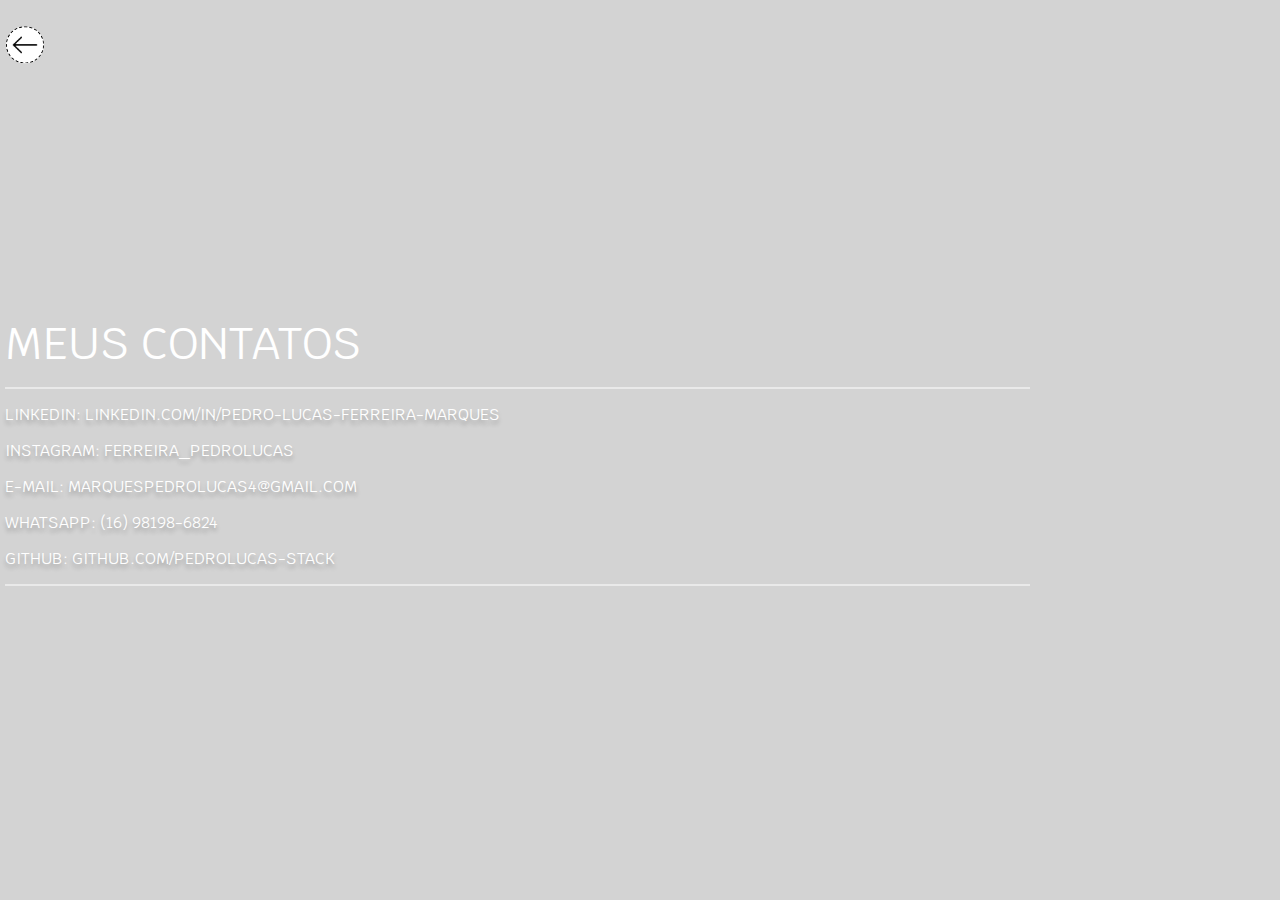
<file: contatos.html>
<!DOCTYPE html>
<html lang="pt-br">

<head>
    <meta charset="UTF-8">
    <meta name="viewport" content="width=device-width, initial-scale=1.0">
    <link rel="stylesheet" href="./styles/animacoes.css">
    <link rel="stylesheet" href="./styles/contatos.css">
    <title>Meus Contatos</title>
</head>

<body>
    <div class="container_arrow">
        <a href="./index.html"><img src="./assets/back-arrow.png" class="left_arrow"></a>
    </div>
    <div class="contatos">
        <h1>Meus Contatos</h1>
        <svg  xmlns="http://www.w3.org/2000/svg" width="1025" height="2" viewBox="0 0 1025 2" fill="none" class="linha">
            <path d="M-0.00378418 1H1050" stroke="white" />
        </svg>
        <div class="links">
        <a target="_blank" href="https://www.linkedin.com/in/pedro-lucas-ferreira-marques-649b80250/">Linkedin:
            linkedin.com/in/pedro-lucas-ferreira-marques </a>
        <a target="_blank"
            href="https://www.instagram.com/ferreira_pedrolucas/?next=https%3A%2F%2Fwww.instagram.com%2Fferreira_pedrolucas%2F">Instagram:
            ferreira_pedrolucas</a>
        <a target="_blank" href="mailto:marquespedrolucas4@gmail.com">E-mail: marquespedrolucas4@gmail.com</a>
        <a target="_blank" href="https://api.whatsapp.com/send?phone=5516981986824&text=Entrar%20em%20contato">
            Whatsapp: (16) 98198-6824</a>
        <a target="_blank" href="https://github.com/pedrolucas-stack">Github: github.com/pedrolucas-stack</a>
    </div>
        <svg xmlns="http://www.w3.org/2000/svg" width="1025" height="2" viewBox="0 0 1025 2" fill="none" class="linha">
            <path d="M-0.00378418 1H1050" stroke="white" />
        </svg>
    </div>
</body>

</html>
</file>
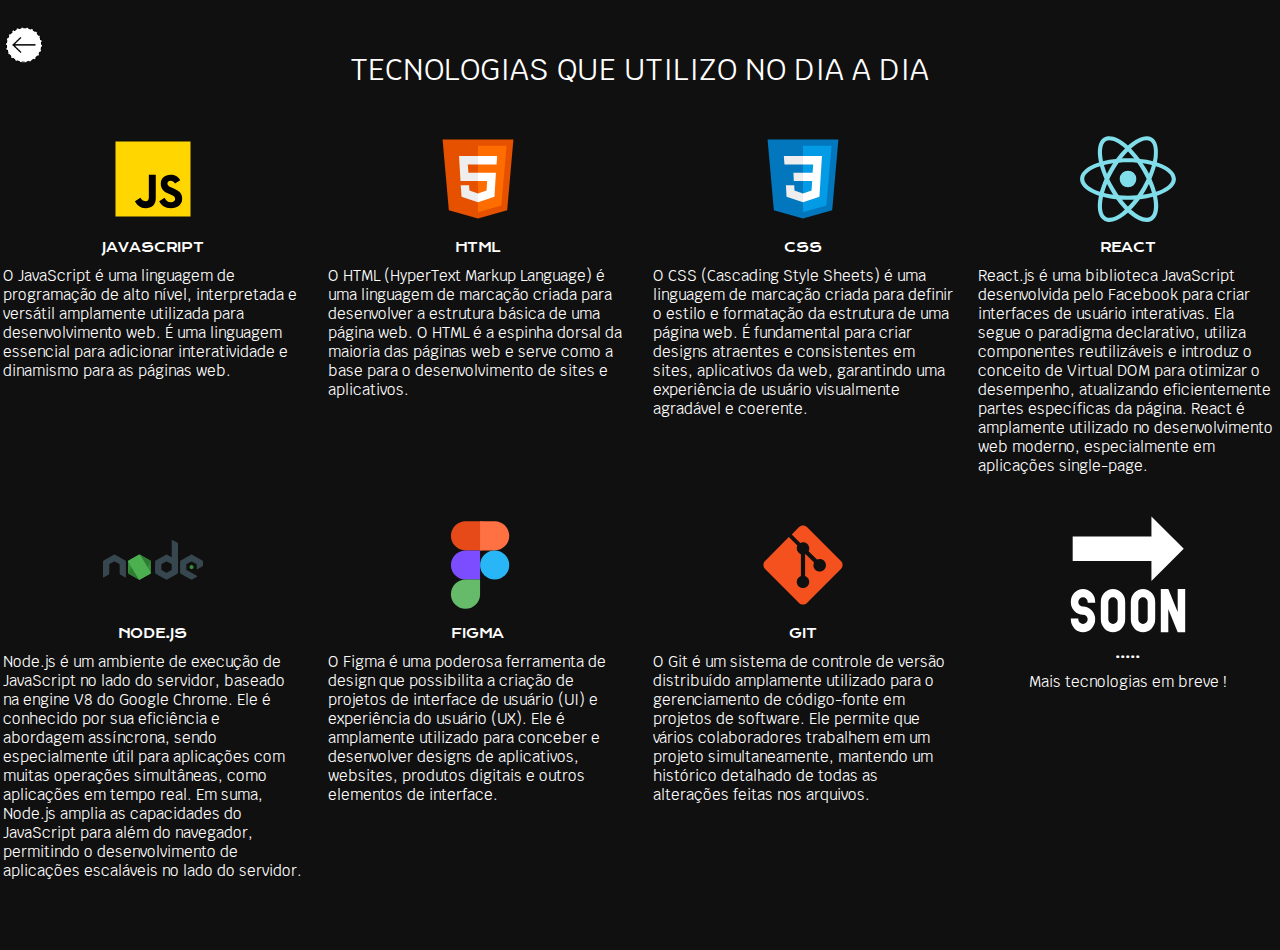
<file: tecnologias.html>
<!DOCTYPE html>
<html lang="pt-br">

<head>
    <meta charset="UTF-8">
    <meta name="viewport" content="width=device-width, initial-scale=1.0">
    <link rel="stylesheet" href="./styles/tecnologias.css">
    <link rel="stylesheet" href="./styles/animacoes.css">
    <title>Tecnologias</title>
</head>

<body>
    <div class="container_arrow">
        <a href="./index.html"><img src="./assets/back-arrow.png" class="left_arrow" style="position:fixed;"></a>
    </div>
    <div class="container_titulo">
        <h1>tecnologias que utilizo no dia a dia</h1>
    </div>
    <section>
        <!-- JavaScript -->
        <div class="container_tec">
            <svg xmlns="http://www.w3.org/2000/svg" x="0px" y="0px" width="100" height="100" viewBox="0 0 48 48">
                <path fill="#ffd600" d="M6,42V6h36v36H6z"></path>
                <path fill="#000001"
                    d="M29.538 32.947c.692 1.124 1.444 2.201 3.037 2.201 1.338 0 2.04-.665 2.04-1.585 0-1.101-.726-1.492-2.198-2.133l-.807-.344c-2.329-.988-3.878-2.226-3.878-4.841 0-2.41 1.845-4.244 4.728-4.244 2.053 0 3.528.711 4.592 2.573l-2.514 1.607c-.553-.988-1.151-1.377-2.078-1.377-.946 0-1.545.597-1.545 1.377 0 .964.6 1.354 1.985 1.951l.807.344C36.452 29.645 38 30.839 38 33.523 38 36.415 35.716 38 32.65 38c-2.999 0-4.702-1.505-5.65-3.368L29.538 32.947zM17.952 33.029c.506.906 1.275 1.603 2.381 1.603 1.058 0 1.667-.418 1.667-2.043V22h3.333v11.101c0 3.367-1.953 4.899-4.805 4.899-2.577 0-4.437-1.746-5.195-3.368L17.952 33.029z">
                </path>
            </svg>
            <h1>JavaScript</h1>
            <p>O JavaScript é uma linguagem de programação de alto nível, interpretada e versátil amplamente utilizada
                para desenvolvimento web. É uma linguagem essencial para adicionar interatividade e dinamismo para as
                páginas web.
            </p>
        </div>
        <!-- HTML -->
        <div class="container_tec">
            <svg xmlns="http://www.w3.org/2000/svg" x="0px" y="0px" width="100" height="100" viewBox="0 0 48 48">
                <path fill="#E65100" d="M41,5H7l3,34l14,4l14-4L41,5L41,5z"></path>
                <path fill="#FF6D00" d="M24 8L24 39.9 35.2 36.7 37.7 8z"></path>
                <path fill="#FFF"
                    d="M24,25v-4h8.6l-0.7,11.5L24,35.1v-4.2l4.1-1.4l0.3-4.5H24z M32.9,17l0.3-4H24v4H32.9z"></path>
                <path fill="#EEE"
                    d="M24,30.9v4.2l-7.9-2.6L15.7,27h4l0.2,2.5L24,30.9z M19.1,17H24v-4h-9.1l0.7,12H24v-4h-4.6L19.1,17z">
                </path>
            </svg>
            <h1>HTML</h1>
            <p>O HTML (HyperText Markup Language) é uma linguagem de marcação criada para desenvolver a estrutura básica
                de uma página web. O HTML é a espinha dorsal da maioria das páginas web e serve como a base para o
                desenvolvimento de sites e aplicativos.
            </p>
        </div>
        <!-- CSS -->
        <div class="container_tec">
            <svg xmlns="http://www.w3.org/2000/svg" x="0px" y="0px" width="100" height="100" viewBox="0 0 48 48">
                <path fill="#0277BD" d="M41,5H7l3,34l14,4l14-4L41,5L41,5z"></path>
                <path fill="#039BE5" d="M24 8L24 39.9 35.2 36.7 37.7 8z"></path>
                <path fill="#FFF"
                    d="M33.1 13L24 13 24 17 28.9 17 28.6 21 24 21 24 25 28.4 25 28.1 29.5 24 30.9 24 35.1 31.9 32.5 32.6 21 32.6 21z">
                </path>
                <path fill="#EEE"
                    d="M24,13v4h-8.9l-0.3-4H24z M19.4,21l0.2,4H24v-4H19.4z M19.8,27h-4l0.3,5.5l7.9,2.6v-4.2l-4.1-1.4L19.8,27z">
                </path>
            </svg>
            <h1>CSS</h1>
            <p>O CSS (Cascading Style Sheets) é uma linguagem de marcação criada para definir o estilo e formatação da
                estrutura de uma página web. É fundamental para criar designs atraentes e consistentes em sites,
                aplicativos da web, garantindo uma experiência de usuário visualmente agradável e coerente.
            </p>
        </div>
        <!-- React -->
        <div class="container_tec">
            <svg xmlns="http://www.w3.org/2000/svg" x="0px" y="0px" width="100" height="100" viewBox="0 0 48 48">
                <path fill="#80deea"
                    d="M24,34C11.1,34,1,29.6,1,24c0-5.6,10.1-10,23-10c12.9,0,23,4.4,23,10C47,29.6,36.9,34,24,34z M24,16	c-12.6,0-21,4.1-21,8c0,3.9,8.4,8,21,8s21-4.1,21-8C45,20.1,36.6,16,24,16z">
                </path>
                <path fill="#80deea"
                    d="M15.1,44.6c-1,0-1.8-0.2-2.6-0.7C7.6,41.1,8.9,30.2,15.3,19l0,0c3-5.2,6.7-9.6,10.3-12.4c3.9-3,7.4-3.9,9.8-2.5	c2.5,1.4,3.4,4.9,2.8,9.8c-0.6,4.6-2.6,10-5.6,15.2c-3,5.2-6.7,9.6-10.3,12.4C19.7,43.5,17.2,44.6,15.1,44.6z M32.9,5.4	c-1.6,0-3.7,0.9-6,2.7c-3.4,2.7-6.9,6.9-9.8,11.9l0,0c-6.3,10.9-6.9,20.3-3.6,22.2c1.7,1,4.5,0.1,7.6-2.3c3.4-2.7,6.9-6.9,9.8-11.9	c2.9-5,4.8-10.1,5.4-14.4c0.5-4-0.1-6.8-1.8-7.8C34,5.6,33.5,5.4,32.9,5.4z">
                </path>
                <path fill="#80deea"
                    d="M33,44.6c-5,0-12.2-6.1-17.6-15.6C8.9,17.8,7.6,6.9,12.5,4.1l0,0C17.4,1.3,26.2,7.8,32.7,19	c3,5.2,5,10.6,5.6,15.2c0.7,4.9-0.3,8.3-2.8,9.8C34.7,44.4,33.9,44.6,33,44.6z M13.5,5.8c-3.3,1.9-2.7,11.3,3.6,22.2	c6.3,10.9,14.1,16.1,17.4,14.2c1.7-1,2.3-3.8,1.8-7.8c-0.6-4.3-2.5-9.4-5.4-14.4C24.6,9.1,16.8,3.9,13.5,5.8L13.5,5.8z">
                </path>
                <circle cx="24" cy="24" r="4" fill="#80deea"></circle>
            </svg>
            <h1>React</h1>
            <p>
                React.js é uma biblioteca JavaScript desenvolvida pelo Facebook para criar interfaces de usuário
                interativas. Ela segue o paradigma declarativo, utiliza componentes reutilizáveis e introduz o conceito
                de Virtual DOM para otimizar o desempenho, atualizando eficientemente partes específicas da página.
                React é amplamente utilizado no desenvolvimento web moderno, especialmente em aplicações single-page.
            </p>
        </div>

    </section>
    <section>
        <!-- Node.js -->
        <div class="container_tec">
            <svg xmlns="http://www.w3.org/2000/svg" x="0px" y="0px" width="100" height="100" viewBox="0 0 48 48">
                <path fill="#388e3c"
                    d="M17.204 19.122l-4.907 2.715C12.113 21.938 12 22.126 12 22.329v5.433c0 .203.113.39.297.492l4.908 2.717c.183.101.41.101.593 0l4.907-2.717C22.887 28.152 23 27.965 23 27.762v-5.433c0-.203-.113-.39-.297-.492l-4.906-2.715c-.092-.051-.195-.076-.297-.076-.103 0-.205.025-.297.076M42.451 24.013l-.818.452c-.031.017-.049.048-.049.082v.906c0 .034.019.065.049.082l.818.453c.031.017.068.017.099 0l.818-.453c.03-.017.049-.048.049-.082v-.906c0-.034-.019-.065-.05-.082l-.818-.452C42.534 24.004 42.517 24 42.5 24S42.466 24.004 42.451 24.013">
                </path>
                <path fill="#37474f"
                    d="M35.751,13.364l-2.389-1.333c-0.075-0.042-0.167-0.041-0.241,0.003 c-0.074,0.044-0.12,0.123-0.12,0.209L33,20.295l-2.203-1.219C30.705,19.025,30.602,19,30.5,19c-0.102,0-0.205,0.025-0.297,0.076 h0.001l-4.907,2.715C25.113,21.892,25,22.08,25,22.282v5.433c0,0.203,0.113,0.39,0.297,0.492l4.908,2.717 c0.183,0.101,0.41,0.101,0.593,0l4.907-2.717C35.887,28.106,36,27.918,36,27.715V13.788C36,13.612,35.904,13.45,35.751,13.364z M32.866,26.458l-2.23,1.235c-0.083,0.046-0.186,0.046-0.269,0l-2.231-1.235C28.051,26.412,28,26.326,28,26.234v-2.47 c0-0.092,0.051-0.177,0.135-0.224l2.231-1.234h-0.001c0.042-0.023,0.088-0.034,0.135-0.034c0.047,0,0.093,0.012,0.135,0.034 l2.23,1.234C32.949,23.587,33,23.673,33,23.765v2.47C33,26.326,32.949,26.412,32.866,26.458z">
                </path>
                <path fill="#2e7d32"
                    d="M17.204,19.122L12,27.762c0,0.203,0.113,0.39,0.297,0.492l4.908,2.717 c0.183,0.101,0.41,0.101,0.593,0L23,22.329c0-0.203-0.113-0.39-0.297-0.492l-4.906-2.715c-0.092-0.051-0.195-0.076-0.297-0.076 c-0.103,0-0.205,0.025-0.297,0.076">
                </path>
                <path fill="#4caf50"
                    d="M17.204,19.122l-4.907,2.715C12.113,21.938,12,22.126,12,22.329l5.204,8.642 c0.183,0.101,0.41,0.101,0.593,0l4.907-2.717C22.887,28.152,23,27.965,23,27.762l-5.203-8.64c-0.092-0.051-0.195-0.076-0.297-0.076 c-0.103,0-0.205,0.025-0.297,0.076">
                </path>
                <path fill="#37474f"
                    d="M47.703 21.791l-4.906-2.715C42.705 19.025 42.602 19 42.5 19c-.102 0-.205.025-.297.076h.001l-4.907 2.715C37.114 21.892 37 22.084 37 22.294v5.411c0 .209.114.402.297.503l4.908 2.717c.184.102.409.102.593 0l2.263-1.253c.207-.115.206-.412-.002-.526l-4.924-2.687C40.052 26.412 40 26.325 40 26.231v-2.466c0-.092.05-.177.13-.221l2.235-1.236h-.001c.042-.023.088-.034.135-.034.047 0 .093.012.135.034l2.235 1.237c.08.044.13.129.13.221v2.012c0 .086.046.166.121.209.075.042.167.042.242-.001l2.398-1.393c.148-.086.24-.245.24-.417v-1.88C48 22.085 47.886 21.892 47.703 21.791zM10.703 21.791l-4.906-2.715C5.705 19.025 5.602 19 5.5 19c-.102 0-.205.025-.297.076h.001l-4.907 2.715C.114 21.892 0 22.084 0 22.294v7.465c0 .086.046.166.121.209.075.042.167.042.242-.001l2.398-1.393C2.909 28.488 3 28.329 3 28.157v-4.393c0-.092.05-.177.13-.221l2.235-1.236H5.365c.042-.023.088-.034.135-.034.047 0 .093.012.135.034l2.235 1.237C7.95 23.588 8 23.673 8 23.765v4.393c0 .172.091.331.24.417l2.398 1.393c.075.043.167.043.242.001C10.954 29.925 11 29.845 11 29.759v-7.464C11 22.085 10.886 21.892 10.703 21.791z">
                </path>
            </svg>
            <h1>Node.js</h1>
            <p>
                Node.js é um ambiente de execução de JavaScript no lado do servidor, baseado na engine V8 do Google
                Chrome. Ele é conhecido por sua eficiência e abordagem assíncrona, sendo especialmente útil para
                aplicações com muitas operações simultâneas, como aplicações em tempo real. Em suma,
                Node.js amplia as capacidades do JavaScript para além do navegador, permitindo o desenvolvimento de
                aplicações escaláveis no lado do servidor.
            </p>
        </div>
        <!-- Figma -->
        <div class="container_tec">
            <svg xmlns="http://www.w3.org/2000/svg" x="0px" y="0px" width="100" height="100" viewBox="0 0 48 48">
                <path fill="#e64a19" d="M26,17h-8c-3.866,0-7-3.134-7-7v0c0-3.866,3.134-7,7-7h8V17z"></path>
                <path fill="#7c4dff" d="M25,31h-7c-3.866,0-7-3.134-7-7v0c0-3.866,3.134-7,7-7h7V31z"></path>
                <path fill="#66bb6a"
                    d="M18,45L18,45c-3.866,0-7-3.134-7-7v0c0-3.866,3.134-7,7-7h7v7C25,41.866,21.866,45,18,45z"></path>
                <path fill="#ff7043" d="M32,17h-7V3h7c3.866,0,7,3.134,7,7v0C39,13.866,35.866,17,32,17z"></path>
                <circle cx="32" cy="24" r="7" fill="#29b6f6"></circle>
            </svg>
            <h1>Figma</h1>
            <p>O Figma é uma poderosa ferramenta de design que possibilita a criação de projetos de interface de usuário
                (UI) e experiência do usuário (UX). Ele é amplamente utilizado para conceber e desenvolver designs de
                aplicativos, websites, produtos digitais e outros elementos de interface.
            </p>
        </div>
        <!-- Git -->
        <div class="container_tec">
            <svg xmlns="http://www.w3.org/2000/svg" x="0px" y="0px" width="100" height="100" viewBox="0 0 48 48">
                <path fill="#F4511E"
                    d="M42.2,22.1L25.9,5.8C25.4,5.3,24.7,5,24,5c0,0,0,0,0,0c-0.7,0-1.4,0.3-1.9,0.8l-3.5,3.5l4.1,4.1c0.4-0.2,0.8-0.3,1.3-0.3c1.7,0,3,1.3,3,3c0,0.5-0.1,0.9-0.3,1.3l4,4c0.4-0.2,0.8-0.3,1.3-0.3c1.7,0,3,1.3,3,3s-1.3,3-3,3c-1.7,0-3-1.3-3-3c0-0.5,0.1-0.9,0.3-1.3l-4-4c-0.1,0-0.2,0.1-0.3,0.1v10.4c1.2,0.4,2,1.5,2,2.8c0,1.7-1.3,3-3,3s-3-1.3-3-3c0-1.3,0.8-2.4,2-2.8V18.8c-1.2-0.4-2-1.5-2-2.8c0-0.5,0.1-0.9,0.3-1.3l-4.1-4.1L5.8,22.1C5.3,22.6,5,23.3,5,24c0,0.7,0.3,1.4,0.8,1.9l16.3,16.3c0,0,0,0,0,0c0.5,0.5,1.2,0.8,1.9,0.8s1.4-0.3,1.9-0.8l16.3-16.3c0.5-0.5,0.8-1.2,0.8-1.9C43,23.3,42.7,22.6,42.2,22.1z">
                </path>
            </svg>
            <h1>Git</h1>
            <p>
                O Git é um sistema de controle de versão distribuído amplamente utilizado para o gerenciamento de
                código-fonte em projetos de software. Ele permite que vários colaboradores trabalhem em um projeto
                simultaneamente, mantendo um histórico detalhado de todas as alterações feitas nos arquivos.
            </p>
        </div>
        <!-- Em breve -->
        <div class="container_tec">
            <svg viewBox="0 0 64 64" xmlns="http://www.w3.org/2000/svg" xmlns:xlink="http://www.w3.org/1999/xlink"
                aria-hidden="true" role="img" class="iconify iconify--emojione-monotone"
                preserveAspectRatio="xMidYMid meet" fill="#ffffff" stroke="#ffffff">
                <g id="SVGRepo_bgCarrier" stroke-width="0"></g>
                <g id="SVGRepo_tracerCarrier" stroke-linecap="round" stroke-linejoin="round"></g>
                <g id="SVGRepo_iconCarrier">
                    <path d="M61 18L45 2v10H3v12h42v10z" fill="#ffffff"></path>
                    <path
                        d="M8 62c-3.308 0-6-2.848-6-6.348h3c0 1.633 1.346 2.965 3 2.965s3-1.332 3-2.965s-1.346-2.961-3-2.961c-3.308 0-6-2.846-6-6.346C2 42.848 4.692 40 8 40s6 2.848 6 6.346h-3c0-1.633-1.346-2.963-3-2.963s-3 1.33-3 2.963s1.346 2.963 3 2.963c3.308 0 6 2.846 6 6.344C14 59.152 11.308 62 8 62"
                        fill="#ffffff"></path>
                    <path
                        d="M24 62c-3.308 0-6-2.848-6-6.348v-9.307C18 42.848 20.692 40 24 40s6 2.848 6 6.346v9.307C30 59.152 27.308 62 24 62m0-18.617c-1.654 0-3 1.33-3 2.963v9.307c0 1.633 1.346 2.965 3 2.965s3-1.332 3-2.965v-9.307c0-1.633-1.346-2.963-3-2.963"
                        fill="#ffffff"></path>
                    <path
                        d="M40 62c-3.308 0-6-2.848-6-6.348v-9.307C34 42.848 36.692 40 40 40s6 2.848 6 6.346v9.307C46 59.152 43.308 62 40 62m0-18.617c-1.654 0-3 1.33-3 2.963v9.307c0 1.633 1.346 2.965 3 2.965s3-1.332 3-2.965v-9.307c0-1.633-1.346-2.963-3-2.963"
                        fill="#ffffff"></path>
                    <path d="M53 47.703L58.848 62H62V40h-3v14.295L53.152 40H50v22h3z" fill="#ffffff"></path>
                </g>
            </svg>
            <h1>.....</h1>
            <p>
                Mais tecnologias em breve !
            </p>
        </div>
    </section>

</body>

</html>
</file>
<file: styles/style.css>
@import url('https://fonts.googleapis.com/css2?family=Inter:wght@100&family=Krona+One&family=Krub:wght@200&family=Roboto+Condensed:wght@100&display=swap');

:root {
    --cor-primaria: #111010;
    --cor-secundária: #FFFFFF;
    --cor-terciária: #333333;
    --cor-quartenária: #A9A9A9;
    --font-primaria: 'Krona One';
    --font-secundária: 'Krub';
    --font-terciária: 'Roboto Condensed';
    --font-quartenária: 'Inter';
    --size: clamp(20px, 50px + 24vmin, 20rem);
    --gap: calc(var(--size) / 20);
    --duration: 60s;
    --scroll-start: 0;
    --scroll-end: calc(-100% - var(--gap));
}

* {
    margin: 0;
    padding: 0;
    box-sizing: border-box;
}

body {
    height: 100vh;
    background-color: var(--cor-primaria);
    color: var(--cor-secundária);
    box-sizing: border-box;
}

.main {
    width: 100%;
}

/* Cabeçalho ----------------------- */
.cabecalho {
    display: flex;
    justify-content: center;
    height: 5rem;
    gap: 200px;
    width: 100%;
    background: rgba(196, 196, 196, 0.096);
    position: fixed;
    top: 0;
    z-index: 1;
    border-bottom: solid 1px rgba(255, 255, 255, 0.452);
    backdrop-filter: blur(10px);
}

.div_botoes {
    display: flex;
    align-items: center;
    justify-content: center;
    gap: 40px;
    animation: aparecer-botoes 1.5s;
}

.botoes_cabecalho {
    display: flex;
    border-radius: 6px;
    transition-duration: 0.3s;
    height: 2.813rem;
    width: 2.813rem;
}

:hover.botoes_cabecalho {
    background-color: var(--cor-secundária);
    transition: all 0.2s ease-in-out;
    transform: scale(1.1);
}

.div_link {
    display: flex;
    flex-direction: row;
    gap: 15px;
    align-items: center;
}

.botoes_link {
    text-decoration: none;
    color: var(--cor-secundária);
    font-family: var(--font-primaria);
    animation: aparecer-links 1.5s;
    animation-duration: 2.5s;
    width: fit-content;
    font-size: 0.875rem;
}


:hover.botoes_link {
    transition: all 0.2s ease-in-out;
    text-shadow: 0 0 5px rgb(255, 255, 255), 0 0 5px rgb(255, 255, 255);
}


/* cabeçalho responsivo*/
nav {}


/* ---------------------------------------- */
/* menu com os links */
#menuToggle {
    display: flex;
    flex-direction: column;
    position: relative;
    top: 32px;
    left: 35px;
    z-index: 1;
    -webkit-user-select: none;
    user-select: none;
}

/* ------------------------------- */

/* deixa o botão clicável */
#menuToggle input {
    display: flex;
    width: 2.5rem;
    height: 2rem;
    position: absolute;
    cursor: pointer;
    z-index: 2;
    opacity: 0;
}


/* --------------- */
/* botões e suas animações */
#menuToggle span {
    display: flex;
    width: 1.813rem;
    height: 0.125rem;
    margin-bottom: 5px;
    position: relative;
    background: var(--cor-secundária);
    border-radius: 3px;
    z-index: 1;
    transform-origin: 5px 0px;
    transition: transform 0.5s cubic-bezier(0.77, 0.2, 0.05, 1.0),
        background 0.5s cubic-bezier(0.77, 0.2, 0.05, 1.0),
        opacity 0.55s ease;
}

#menuToggle span:first-child {
    transform-origin: 0% 0%;
}

#menuToggle span:nth-last-child(2) {
    transform-origin: 0% 100%;
}

#menuToggle input:checked~span {
    opacity: 1;
    transform: rotate(45deg) translate(-3px, -1px);
    background: var(--cor-primaria);
}

#menuToggle input:checked~span:nth-last-child(3) {
    opacity: 0;
    transform: rotate(0deg) scale(0.2, 0.2);
}

#menuToggle input:checked~span:nth-last-child(2) {
    transform: rotate(-45deg) translate(0, -1px);
}

/* -------------------------------- */

/* menu com links */
#menu {
    position: absolute;
    width: 400px;
    height: 100vh;
    box-shadow: 0 0 10px #292929a1;
    margin: -32px 0 0 -345px;
    padding: 50px;
    padding-top: 125px;
    background: rgb(241, 238, 238);
    -webkit-font-smoothing: antialiased;
    transform-origin: 100% 0%;
    transform: translate(100%, 0);
    transition: transform 0.5s cubic-bezier(0.77, 0.2, 0.05, 1.0);
    border: 2px solid white;
}

#menu li {
    list-style-type: none;
    padding: 20px 0;
    transition-delay: 2s;
}

#menuToggle input:checked~ul {
    transform: translate(0, 0);
}

/* ----------------------------------------------------------------------------------------------------------------- */


/* texto principal*/
#painel_apresentacao {
    display: flex;
    flex-direction: row;
    gap: 35px;
    height: 100vh;
    width: 100%;
    box-sizing: border-box;
}

.line_vertical {
    display: flex;
    justify-content: flex-end;
    margin: 265px 0 0 100px;
    height: fit-content;
}

.line_vertical svg {
    width: 0.8rem;
    height: 13.125rem;
    animation-duration: 3s;
    animation: linha 2s;
}

.texto_apresentacao {
    display: flex;
    flex-direction: column;
    justify-content: center;
}

.titulo_profissao {
    color: var(--cor-secundária);
    font-family: var(--font-primaria);
    font-size: 1rem;
    font-weight: 500;
    animation: texto 1.5s;
}


.titulo_nome {
    font-family: var(--font-secundária);
    color: var(--cor-secundária);
    font-size: 5rem;
    font-weight: 500;
    text-transform: uppercase;
    animation: nome 1.5s;
    animation-duration: 2s;
}

.texto {
    margin-top: 5px;
    width: 800px;
    color: var(--cor-secundária);
    font-family: var(--font-secundária);
    font-size: 1.25rem;
    font-style: normal;
    font-weight: 100;
    animation: texto 1.5s;
    animation-duration: 2.5s;

}

.line_horizontal {
    margin-top: 20px;
    width: 43.75rem;
    height: 1.25rem;
    animation-duration: 3s;
    animation: linha 2s;
}

.painel_img {
    display: flex;
    align-items: center;
    justify-content: center;
    animation: aparecer-botoes 2.5s;
}

.imagem_profissional {
    width: 24rem;
    height: 24rem;
    border: 3px solid var(--cor-secundária);
    border-radius: 60% 40% 30% 70%/60% 30% 70% 40%;
    animation: morph 7s ease-in-out infinite;
}

/* ------------------------------------------------------------------------- */

/* Sobre mim */
#sobre_mim {
    height: 100vh;
    display: flex;
    flex-direction: column;
    justify-content: center;
}


.container_sobre_mim {
    display: flex;
    margin-top: 50px;
    flex-direction: column;
    align-items: center;
    gap: 30px;
}


.titulo_sobre_mim {
    color: var(--cor-secundária);
    font-family: var(--font-secundária);
    font-size: 3rem;
    font-style: normal;
    font-weight: 400;
    line-height: normal;
    text-transform: uppercase;
    animation: titulo;
    animation-duration: 1.5s;
}

.texto_sobre_mim {
    color: var(--cor-secundária);
    font-family: var(--font-secundária);
    font-size: 1rem;
    font-weight: 400;
    animation: profissao 1.5s;
    animation-duration: 2.0s;
    width: 1150px;
}

.fonte_linkedin {
    display: flex;
    color: var(--cor-secundária);
    font-family: var(--font-secundária);
    font-size: 0.75rem;
    font-style: normal;
    font-weight: 200;
    line-height: normal;
    text-transform: uppercase;
    animation: profissao 1.5s;
    animation-duration: 3.0s;

}

/* ----------------------------------------------------------------------------- */
/* Minhas Habilidades */
#minhas_habilidades {
    height: 100vh;
    display: flex;
    flex-direction: column;
    align-items: flex-start;
    justify-content: center;
    margin-left: 150px;
}

.horizontal_line_habilidades {
    width: 31rem;
    height: 0.8rem;
    animation-duration: 3s;
    animation: linha 2s infinite alternate;
}

.titulo_minhas_habilidades {
    color: var(--cor-secundária);
    font-family: var(--font-secundária);
    font-size: 3rem;
    font-style: normal;
    font-weight: 400;
    line-height: normal;
    text-transform: uppercase;
}

.soft_skills_div {
    margin-top: 50px;
}

.soft_skills {
    height: 30px;
    flex-shrink: 0;
    color: var(--cor-secundária);
    font-family: var(--font-secundária);
    font-size: 1rem;
    font-style: normal;
    font-weight: 400;
    line-height: normal;
    text-transform: uppercase;

}

.hard_skills_div {
    margin-top: 20px;
}

.hard_skills {
    height: 30px;
    flex-shrink: 0;
    color: var(--cor-secundária);
    font-family: var(--font-secundária);
    font-size: 1rem;
    font-style: normal;
    font-weight: 400;
    line-height: normal;
    text-transform: uppercase;
}

/* Meus Projetos */

#projetos {
    height: 100vh;
    display: flex;
    flex-direction: column;
    justify-content: center;
}

.container_titulo {
    display: flex;
    justify-content: center;
    margin-top: 80px;
}

.titulo_meus_projetos {
    color: var(--cor-secundária);
    font-family: var(--font-secundária);
    font-size: 3rem;
    font-style: normal;
    font-weight: 400;
    line-height: normal;
    text-transform: uppercase;
}

.wrapper {
    display: flex;
    max-width: 1200px;
    margin-left: 12%;
    position: relative;
    justify-content: center;
    scroll-behavior: smooth;
}

.wrapper i {
    top: 55%;
    height: 2.875rem;
    width: 2.875rem;
    cursor: pointer;
    position: absolute;
    font-size: 1.2rem;
    text-align: center;
    line-height: 2.875rem;
    background: var(--cor-secundária);
    border-radius: 50%;
    color: var(--cor-primaria);
    transform: translateY(-50%);
    transition: transform 0.1s linear;
}

.wrapper i:active {
    transform: translateY(-50%) scale(0.9);
}

.wrapper i:hover {
    background: #f2f2f2;
}

.wrapper i:first-child {
    left: -23px;
    display: none;
}

.wrapper i:last-child {
    right: -23px;
}

.meus_projetos {
    width: 1110px;
    margin-top: 80px;
    display: flex;
    flex-direction: row;
    gap: 30px;
    overflow: hidden;
    scroll-behavior: smooth;
}


.meus_projetos article {
    max-width: 21.875rem;
    height: 27.5rem;
    position: relative;
    display: block;
    border-radius: 10px;
    background-color: var(--cor-secundária);
    overflow: hidden;
    flex: 0 0 33.33%;
}

.meus_projetos figure {
    width: 100%;
    height: 12.5rem;
    overflow: hidden;
}

.meus_projetos figure img {
    height: 100%;
    aspect-ratio: 16 / 9;
    overflow: hidden;
    object-fit: cover;
}

.meus_projetos article img {
    max-width: 100%;
    transform-origin: center;
    transition: transform 0.4s ease-in-out;
}

.meus_projetos article:hover img {
    transform: scale(1.2);
}

.article_preview {
    display: flex;
    flex-direction: column;
}

.article_title {
    display: flex;
    justify-content: center;
    margin-top: 5px;
    font-size: 0.625rem;
    font-family: var(--font-primaria);
    color: var(--cor-primaria);
}

.article_text {
    display: flex;
    height: 135px;
    margin: 15px 0 0 2px;
    font-size: 1rem;
    color: var(--cor-primaria);
    font-family: var(--font-secundária);
    font-weight: 800;
}

.article_links {
    display: flex;
    justify-content: flex-start;
    margin-left: 2px;
}

.article_links a {
    display: inline-flex;
    width: fit-content;
    font-weight: 700;
    color: var(--cor-primaria);
    font-family: var(--font-secundária);
    text-decoration: none;
    --link-icon-translate: -20px;
    --link-icon-opacity: 0;
}

.meus_projetos article a .icon {
    width: 1.5rem;
    height: 1.5rem;
    margin-left: 5px;
    transform: translateX(var(--link-icon-translate));
    opacity: var(--link-icon-opacity);
    transition: all 0.3s;
}

.meus_projetos article:hover a .icon {
    transform: translateX(0);
    opacity: 1;
}

.meus_projetos article:hover {
    --img-scale: 1.1;
    box-shadow: rgba(0, 0, 0, 0.16) 0px 10px 36px 0px, rgba(0, 0, 0, 0.06) 0px 0px 0px 1px;
}

/*------------------------------------------------------- */
#tecnologias {
    height: 800px;
    display: flex;
    flex-direction: column;
    justify-content: center;
}


.titulo_tecnologias {
    color: var(--cor-secundária);
    text-align: center;
    font-family: var(--font-primaria);
    font-size: 1.688rem;
    font-style: normal;
    font-weight: 400;
    line-height: normal;
    text-transform: uppercase;
    width: 700px;
    margin-top: 20px;
}

/* Parent wrapper */
.wrapper_tec {
    display: flex;
    flex-direction: column;
    gap: var(--gap);
    margin: auto;
    margin-top: 70px;
    max-width: 100%;
}

.wrapper--vertical {
    flex-direction: row;
    height: 100vh;
}


@media (prefers-color-scheme: dark) {
    :root {
        --color-text: rgb(255, 255, 255);
        --color-bg: rgb(255, 255, 255);
        --color-bg-accent: #0b0b0b;
    }
}

.marquee {
    display: flex;
    overflow: hidden;
    user-select: none;
    gap: var(--gap);
    mask-image: linear-gradient(var(--mask-direction, to right),
            hsl(0 0% 0% / 0),
            hsl(0 0% 0% / 1) 20%,
            hsl(0 0% 0% / 1) 80%,
            hsl(0 0% 0% / 0));
}

.marquee__group {
    flex-shrink: 0;
    display: flex;
    align-items: center;
    justify-content: space-around;
    gap: var(--gap);
    min-width: 100%;
    animation: scroll-x var(--duration) linear infinite;
}

@media (prefers-reduced-motion: reduce) {
    .marquee__group {
        animation-play-state: paused;
    }
}

.marquee--vertical {
    --mask-direction: to bottom;
}

.marquee--vertical,
.marquee--vertical .marquee__group {
    flex-direction: column;
}

.marquee--vertical .marquee__group {
    animation-name: scroll-y;
}

.marquee--reverse .marquee__group {
    animation-direction: reverse;
    animation-delay: -3s;
}

@keyframes scroll-x {
    from {
        transform: translateX(var(--scroll-start));
    }

    to {
        transform: translateX(var(--scroll-end));
    }
}

@keyframes scroll-y {
    from {
        transform: translateY(var(--scroll-start));
    }

    to {
        transform: translateY(var(--scroll-end));
    }
}

.marquee svg {
    display: grid;
    place-items: center;
    width: var(--size);
    fill: var(--color-text);
    background: var(--color-bg-accent);
    aspect-ratio: 16/9;
    padding: calc(var(--size) / 10);
    border-radius: 0.5rem;
}

.marquee--vertical svg {
    aspect-ratio: 1;
    width: calc(var(--size) / 1.5);
    padding: calc(var(--size) / 6);
}


.container_link {
    display: flex;
    justify-content: center;
    margin-top: 15px;
}

.link_info {
    flex-shrink: 0;
    color: #FFF;
    text-align: center;
    font-family: 'Krona One';
    font-size: 0.875rem;
    font-style: normal;
    font-weight: 400;
    line-height: normal;
    text-transform: uppercase;
    --link-icon-translate: -20px;
    --link-icon-opacity: 0;
}

.link_info svg {
    width: 0.938rem;
    height: 0.938rem;
    margin-left: 5px;
    transform: translateX(var(--link-icon-translate));
    opacity: var(--link-icon-opacity);
    transition: all 0.3s;
}

.link_info:hover svg {
    transform: translateX(0);
    opacity: 1;
}

.link_info:hover a svg {
    --img-scale: 1.1;
    box-shadow: rgba(0, 0, 0, 0.16) 0px 10px 36px 0px, rgba(0, 0, 0, 0.06) 0px 0px 0px 1px;
}

/* ------------------------- */

#contatos {
    height: 70vh;
    margin-bottom: 90px;
}

.arrow_up {
    margin-left: 10px;
    animation: linha 1.5s;
    animation-duration: 2s;
}

.arrow_down {
    margin-left: 10px;
    animation: linha 1.5s;
    animation-duration: 2s;
}

.container_contatos {
    display: flex;
    flex-direction: column;
    align-items: center;
    gap: 20px;
    margin-top: 20px;
    --link-icon-translate: -20px;
    --link-icon-opacity: 0;
}

.container_contatos p {
    color: var(--cor-secundária);
    font-family: 'Krub';
    font-size: 1rem;
    font-style: normal;
    font-weight: 400;
    line-height: normal;
    text-transform: uppercase;
    animation: nome 1.5s;
    animation-duration: 2s;
}

.container_contatos a {
    color: var(--cor-secundária);
    font-family: 'Krona One';
    font-size: 1.875rem;
    font-style: normal;
    font-weight: 400;
    line-height: normal;
    text-transform: uppercase;
    text-decoration: none;
    animation: texto 1.5s;
    animation-duration: 2s;
}

.container_contatos a svg {
    width: 1.375rem;
    height: 1.375rem;
    margin-left: 5px;
    transform: translateX(var(--link-icon-translate));
    opacity: var(--link-icon-opacity);
    transition: all 0.3s;
}

.container_contatos:hover a svg {
    transform: translateX(0);
    opacity: 1;
}


footer {
    height: 40px;
    display: flex;
    flex-direction: row;
    justify-content: center;
    align-items: center;
    background-color: var(--cor-secundária);
}

footer p {
    font-family: var(--font-secundária);
    color: var(--cor-primaria);
    font-weight: 900;
    font-size: 0.875rem;
}
</file>
<file: styles/responsividade.css>
:root {
    --cor-primaria: #111010;
    --cor-secundária: #FFFFFF;
    --cor-terciária: #333333;
    --cor-quartenária: #A9A9A9;
    --font-primaria: 'Krona One';
    --font-secundária: 'Krub';
    --font-terciária: 'Roboto Condensed';
    --font-quartenária: 'Inter';
    --size: clamp(20px, 50px + 24vmin, 20rem);
    --gap: calc(var(--size) / 20);
    --duration: 60s;
    --scroll-start: 0;
    --scroll-end: calc(-100% - var(--gap));
}

@media (max-width:768px) {
    .cabecalho {
        height: 5rem;
        gap: 20px;
    }

    .div_botoes {
        gap: 17px;
    }

    /* container das sessões */
    .div_link {
        display: none;
    }

    /* Botão menu */
    nav {
        display: block;
    }

    .botoes_link {
        text-decoration: none;
        color:black;
        font-weight: 900;
        font-family: var(--font-secundária);
        font-size: 1.1rem;
    }
    /* ---------------------------- */

    #painel_apresentacao {
        display: flex;
        flex-direction: column-reverse;
        align-items: center;
        gap: 25px;

    }

    .line_vertical {
        display: none;
    }

    .line_vertical svg {
        display: none;
    }

    .texto_apresentacao {
        display: flex;
        align-items: center;
        margin-bottom: 25px;
    }

    .titulo_profissao {
        font-size: 16px;
    }

    .titulo_nome {
        font-size: 50px;
    }

    .texto {
        margin-top: 5px;
        font-size: 15px;
        width: 360px;
        line-height: 1.5;
    }

    .line_horizontal {
        display: none;
    }

    .imagem_profissional {
        width: 19rem;
        height: 19rem;
    }

    /* ---------------------------------------------- */

    #sobre_mim {
        height: 100vh;
        display: flex;
        flex-direction: column;
        justify-content: center;
    }


    .container_sobre_mim {
        margin: 0 0 15px 0;
        gap: 20px;
    }


    .titulo_sobre_mim {
        font-size: 3rem;
    }

    .texto_sobre_mim {
        font-size: 15px;
        font-weight: 400;
        width: 350px;
    }

    .fonte_linkedin {
        font-size: 0.75rem;
    }

    /* ---------------------------------- */

    #minhas_habilidades {
        margin-left: 15px;
    }

    .horizontal_line_habilidades {
        width: 20rem;
        height: 1rem;
    }

    .titulo_minhas_habilidades {
        font-size: 3rem;
    }

    .soft_skills_div {
        margin-top: 50px;
    }

    .soft_skills {
        height: 30px;
        font-size: 1rem;
    }

    .hard_skills_div {
        margin-top: 20px;
    }

    .hard_skills {
        height: 30px;
        font-size: 1rem;
    }

    /* ---------------------------------------- */


    .container_titulo {
        margin-top: 80px;
    }

    .titulo_meus_projetos {
        font-size: 3rem;
    }

    .wrapper {
        max-width: 500px;
        margin-left: 0;
    }

    .wrapper i {
        top: 55%;
        height: 2.5rem;
        width: 2.5rem;
        font-size: 1.2rem;
        line-height: 2.5rem;
    }

    .wrapper i:first-child {
        left: -3px;
        display: none;
    }

    .wrapper i:last-child {
        right: -3px;
    }

    .meus_projetos {
        width: 20rem;
        margin-top: 80px;
        gap: 30px;
    }

    .meus_projetos article {
        width: 18.75rem;
        height: 27.5rem;
        flex: 0 0 100%;
    }

    .meus_projetos figure {
        width: 100%;
        height: 12.5rem;
        overflow: hidden;
    }

    .meus_projetos figure img {
        height: 100%;
        aspect-ratio: 16 / 9;
        overflow: hidden;
        object-fit: cover;
    }

    .meus_projetos article img {
        max-width: 100%;
        transform-origin: center;
        transition: transform 0.4s ease-in-out;
    }

    .meus_projetos article:hover img {
        transform: scale(1.2);
    }

    .article_preview {
        display: flex;
        flex-direction: column;
    }

    /* ---------------------------------------------- */

    .titulo_tecnologias {
        font-size: 1.3rem;
        margin-top: 30px;
    }

    .wrapper_tec {
        display: flex;
        flex-direction: column;
        gap: var(--gap);
        margin: auto;
        margin-top: 70px;
        max-width: 100%;
    }

    
    .link_info {
        font-size: 0.563rem;
        margin-left: 20px;

    }

    #contatos {
        height: 70vh;
        margin-bottom: 90px;
    }
    
    .arrow_up {
        margin-left: 5px;
        height: 230px;
        width: 20px;
    }
    
    .arrow_down {
        margin-left: 5px;
        height: 230px;
        width: 20px;
    }
    
    
    .container_contatos p {
        font-size: 1rem;
    }
    
    .container_contatos a {
        margin-left: 15px;
        font-size: 1rem;
    }
    
    .container_contatos a svg {
        width: 1rem;
        height: 1rem;
        margin-left: 5px;
    }
    

}













@media screen and (max-width: 900px) {
    #meus_projetos article {
        width: calc(100% / 2);
    }
}

@media screen and (max-width: 550px) {
    #meus_projetos article {
        width: 100%;
    }
}
</file>
<file: styles/animacoes.css>
@keyframes aparecer-botoes {

    0% {
        opacity: 0;
    }

    50% {
        opacity: 0;
    }

    100% {
        opacity: 1;
    }
}


@keyframes aparecer-links {

    0% {
        color: rgba(196, 196, 196, 0);
    }

    50% {
        color: rgba(196, 196, 196, 0);
    }

    100% {
        color: var(--cor-secundária);
    }
}

@keyframes nome {
    from {
        margin-left: 250px;
    }

    to {
        margin-left: 0;
    }

    0% {
        opacity: 0;
    }

    50% {
        opacity: 0;
    }

    100% {
        color: #FFFFFF;
    }
}

@keyframes texto {
    from {
        margin-left: 0;
    }

    to {
        margin-left: 0;
    }

    0% {
        opacity: 0;
    }

    50% {
        opacity: 0;
    }

    100% {
        color: #FFFFFF;
    }
}


@keyframes linha {
    0% {
        width: 0;
    }

    50% {
        color: 20%;
    }

    100% {
        color: 50%;
    }
}

@keyframes morph {
    0% {
        border-radius: 60% 40% 30% 70%/60% 30% 70% 40%;
    }

    50% {
        border-radius: 30% 60% 70% 40%/50% 60% 30% 60%;
    }

    100% {
        border-radius: 60% 40% 30% 70%/60% 30% 70% 40%;
    }
}

@keyframes girar {
    0% {
        transform: scaleX(1);
    }

    25% {
        transform: scaleX(0.5);
    }

    50% {
        transform: scaleX(0);
    }

    75% {
        transform: scaleX(-0.5);
    }

    100% {
        transform: scaleX(-1);
    }
}

@keyframes contato-h1 {
    from {
        margin-left: 250px;
    }

    to {
        margin-left: 0;
    }

    0% {
        opacity: 0;
    }

    50% {
        opacity: 0;
    }

    100% {
        color: #FFFFFF;
    }
}

@keyframes contato-link {
    from {
        margin-left: 0;
    }

    to {
        margin-left: 0;
    }

    0% {
        opacity: 0;
    }

    50% {
        opacity: 0;
    }

    100% {
        color: #FFFFFF;
    }
}
</file>
<file: styles/contatos.css>
@import url('https://fonts.googleapis.com/css2?family=Inter:wght@100&family=Krona+One&family=Krub:wght@200&family=Roboto+Condensed:wght@100&display=swap');

:root {
    --cor-primaria: #111010;
    --cor-secundária: #FFFFFF;
    --cor-terciária: #333333;
    --cor-quartenária: #A9A9A9;
    --font-primaria: 'Krona One';
    --font-secundária: 'Krub';
    --font-terciária: 'Roboto Condensed';
    --font-quartenária: 'Inter';
}

* {
    margin: 0;
    padding: 0;
}

body {
    height: 100vh;
    background: url(https://i.pinimg.com/originals/54/ba/1a/54ba1aebeb5c5c92105f430009db074c.jpg) lightgray 50% / cover no-repeat;
    color: var(--cor-secundária);
    box-sizing: border-box;
}


.left_arrow {
    top: 5%;
    left: 0.5%;
    height: 2.2rem;
    width: 2.2rem;
    cursor: pointer;
    position: absolute;
    background: var(--cor-secundária);
    border-radius: 50%;
    border: 1px dashed black;
    transform: translateY(-50%);
    transition-duration: 0.8s;
    animation-duration: 3s;
    animation: aparecer-botoes 2s;
}

:hover.left_arrow {
    background-color: var(--cor-terciária);
    transition: all 0.2s ease-in-out;
}

.contatos {
    height: 100%;
    width: fit-content;
    display: flex;
    flex-direction: column;
    justify-content: center;
    align-self: flex-start;
    margin-left: 5px;
    gap: 15px;
}

.contatos h1 {
    font-family: var(--font-secundária);
    font-size: 2.813rem;
    font-style: normal;
    font-weight: 400;
    line-height: normal;
    text-transform: uppercase;
    animation: contato-h1 1.5s;
    animation-duration: 2s;
}

.links{
    display: flex;
    flex-direction: column;
    gap: 15px;
}

:hover.links a{
    transition: all 0.2s ease-in-out;
    text-shadow: 0 0 5px rgba(255, 255, 255, 0.733), 0 0 5px rgba(206, 202, 202, 0.705);
}

.contatos a {
    text-shadow: 0px 4px 4px rgba(0, 0, 0, 0.25);
    font-family: var(--font-secundária);
    font-size: 1rem;
    font-style: normal;
    font-weight: 400;
    line-height: normal;
    text-transform: uppercase;
    text-decoration: none;
    color: var(--cor-secundária);
    animation: contato-link 1.5s;
    animation-duration: 2s;
    transition-duration: 0.8s;
}



.linha {
    animation: linha 1.5s;
    animation-duration: 2s;
}

@media (max-width: 768px) {

    .contatos h1 {
        font-size: 1.875rem;
    }

    .contatos p {
        font-size: 0.75rem;
    }


}
</file>
<file: styles/tecnologias.css>
@import url('https://fonts.googleapis.com/css2?family=Inter:wght@100&family=Krona+One&family=Krub:wght@200&family=Roboto+Condensed:wght@100&display=swap');

:root {
    --cor-primaria: #111010;
    --cor-secundária: #FFFFFF;
    --cor-terciária: #333333;
    --cor-quartenária: #A9A9A9;
    --font-primaria: 'Krona One';
    --font-secundária: 'Krub';
    --font-terciária: 'Roboto Condensed';
    --font-quartenária: 'Inter';
}

* {
    margin: 0;
    padding: 0;
    box-sizing: border-box;
}

body {
    height: 100vh;
    background-color: var(--cor-primaria);
    color: var(--cor-secundária);
    box-sizing: border-box;
}

.teste {
    background-color: #FFFFFF;
}

.left_arrow {
    top: 5%;
    left: 0.5%;
    height: 2.2rem;
    width: 2.2rem;
    cursor: pointer;
    position: absolute;
    background: var(--cor-secundária);
    border-radius: 50%;
    border: 1px dashed black;
    transform: translateY(-50%);
    transition-duration: 0.8s;
    animation-duration: 3s;
    animation: aparecer-botoes 2s;
}

:hover.left_arrow {
    background-color: var(--cor-terciária);
    transition: all 0.2s ease-in-out;
}


.container_titulo {
    display: flex;
    justify-content: center;
    margin-top: 50px;
    animation-duration: 3s;
    animation: nome 2s;
}

.container_titulo h1 {
    font-family: var(--font-secundária);
    font-size: 1.875rem;
    font-weight: 400;
    line-height: normal;
    text-transform: uppercase;
}

section {
    display: flex;
    flex-direction: row;
    justify-content: space-around;
    margin-top: 40px;
    gap: 20px;
}

.container_tec {
    display: flex;
    flex-direction: column;
    align-items: center;
    width: 100%;
    gap: 10px;
}

.container_tec svg {
    width: 7.5rem;
    opacity: 1;
    transition: transform 0.5s ease;
    animation-duration: 3s;
    animation-timing-function: cubic-bezier(0.4, 0, 0.2, 1);
    animation: girar 2s linear infinite;
}

.container_tec h1 {
    color: var(--cor-secundária);
    font-family: 'Krona One';
    font-size: 0.813rem;
    font-weight: 400;
    text-transform: uppercase;
    animation-duration: 3s;
    animation: texto 2s;
}

.container_tec p {
    max-width: 300px;
    font-family: 'Krub';
    text-align: start;
    font-size: 0.938rem;
    font-style: normal;
    font-weight: 400;
    color: var(--cor-secundária);
    animation-duration: 3s;
    animation: texto 3s;
}

@media (max-width: 768px) {
    .container_titulo h1 {
        font-size: 1.13rem;
    }

    section {
        display: flex;
        flex-direction: column;
    }

    .container_tec svg {
        width: 5rem;
        transition: transform 0.5s ease;
    }

    .container_tec h1 {
        font-size: 0.75rem;
    }

    .container_tec p {
        max-width: 400px;
        font-size: 0.938rem;
    }

}
</file>
